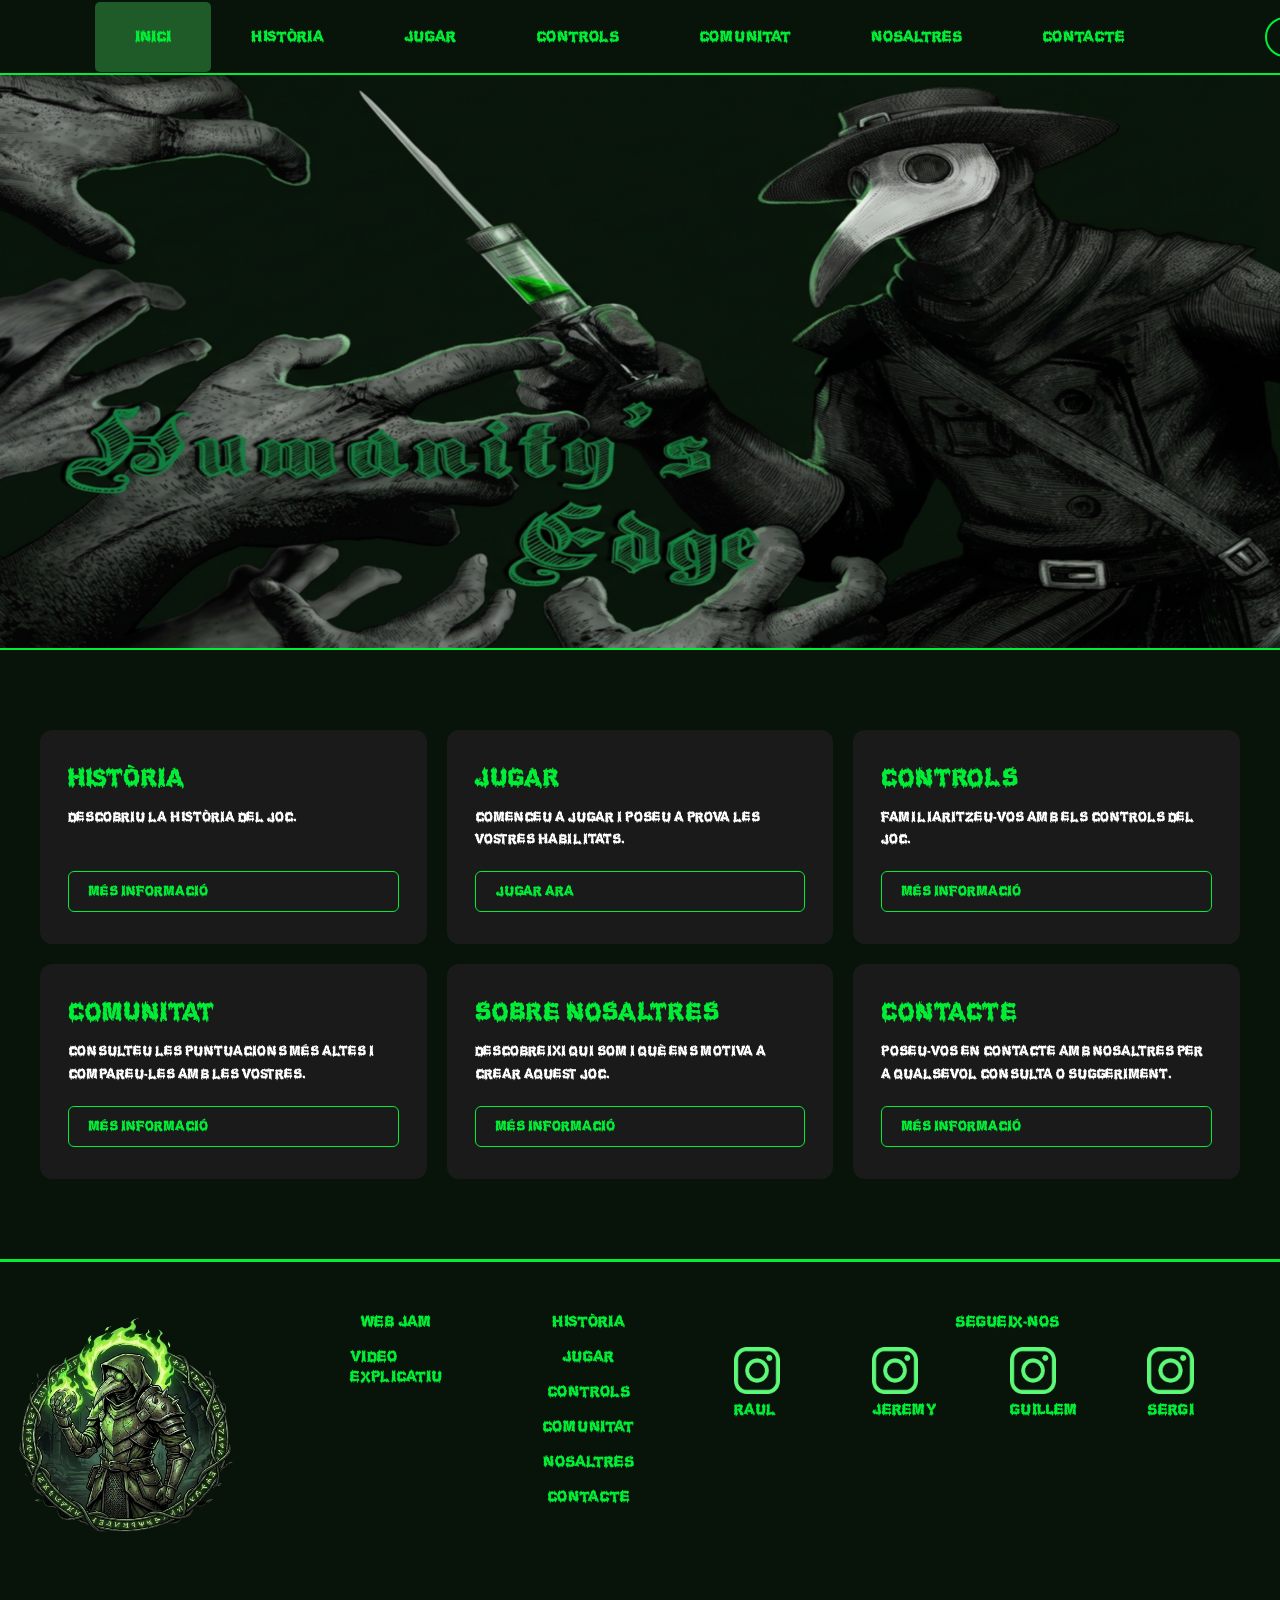
<file: index.html>
<!DOCTYPE html>
<html lang="ca">
    <head>
        <meta charset="UTF-8">
        <link rel="shortcut icon" href="IMG/logo.png" type="image/png" >
        <meta name="viewport" content="width=device-width, initial-scale=1.0">
        <link rel="stylesheet" href="GuiaEstilosCSS/style.css">
        <link rel="stylesheet" href="css/inici.css">
        <title>Inici | Humanity's Edge</title>
    </head>
    <body>
        <header>
            <a href="index.html">
                <section class="logoHeader">
                    <img src="IMG/logo.png" alt="Logo" class="tamañologoHeader" data-src-dark="IMG/logo.png" data-src-light="IMG/logo_blanco.png">
                </section>
            </a>
            <section class="barraNavegacio">
                <a href="index.html" class="active">Inici</a>
                <a href="Historia/index.html">Història</a>
                <a href="Jugar/index.html">Jugar</a>
                <a href="Controls/index.html">Controls</a>
                <a href="Puntuacio/index.html">Comunitat</a>
                <a href="Nosaltres/index.html">Nosaltres</a>
                <a href="Contacte/index.html">Contacte</a>
            </section>
            <section class="botonsHeader"> 
                <button class="botonCambiarModoClaro"></button>
                <button class="botonMenu" onclick="mostrarBarraNavegacio()">☰</button>
            </section>
        </header>
        
        <main>
        <section class="imatgePortada">
            <img src="IMG/Portada.png" alt="Imatge Portada" class="img-mode" data-src-dark="IMG/Portada.png" data-src-light="IMG/Portada_clar.jpeg">
        </section>

            <section class="infoPagines">
                <article>
                    <h2>Història</h2>
                    <p>Descobriu la història del joc.</p>
                    <button onclick='navPagina("Historia")'>Més informació</button>
                </article>
                <article>
                    <h2>Jugar</h2>
                    <p>Comenceu a jugar i poseu a prova les vostres habilitats.</p>
                    <button onclick='navPagina("Jugar")'>Jugar ara</button>
                </article>
                <article>
                    <h2>Controls</h2>
                    <p>Familiaritzeu-vos amb els controls del joc.</p>
                    <button onclick='navPagina("Controls")'>Més informació</button>
                </article>
                <article>
                    <h2>Comunitat</h2>
                    <p>Consulteu les puntuacions més altes i compareu-les amb les vostres.</p>
                    <button onclick='navPagina("Puntuacio")'>Més informació</button>
                </article>
                <article>
                    <h2>Sobre Nosaltres</h2>
                    <p>Descobreixi qui som i què ens motiva a crear aquest joc.</p>
                    <button onclick='navPagina("Nosaltres")'>Més informació</button>
                </article>
                <article>
                    <h2>Contacte</h2>
                    <p>Poseu-vos en contacte amb nosaltres per a qualsevol consulta o suggeriment.</p>
                    <button onclick='navPagina("Contacte")'>Més informació</button>
                </article>

            </section>
            
        </main>

        <hr> 
        <footer>
            <section class="logoFooter">
                <img src="IMG/logo.png" alt="Imatge Logo" class="tamañologoFooter" data-src-dark="IMG/logo.png" data-src-light="IMG/logo_blanco.png">
            </section>
            <section class="enllaçInteres">
                <a href="https://jaumepericasoliver.github.io/paujam_25_26/">Web Jam</a>
                <a href="https://www.youtube.com/watch?v=zkrtHN3bXEA">Video Explicatiu</a>
            </section>
            <section class="navegacioFooter">
                <nav class="orndenacioNavFooter">
                    <a href="Historia/index.html">Història</a>
                    <a href="Jugar/index.html">Jugar</a>
                    <a href="Controls/index.html">Controls</a>
                    <a href="Puntuacio/index.html">Comunitat</a>
                    <a href="Nosaltres/index.html">Nosaltres</a>
                    <a href="Contacte/index.html">Contacte</a>
                    
                </nav>
            </section>
            <section class="instagramLinks">
                <p>Segueix-nos</p>
                <div class="instagramIcones">
                    <a href="https://www.instagram.com/rauulromeroo.7/" target="_blank">
                        <div class="insta"> 
                        <img src="IMG/imagen_insta_verde.png" alt="instagram" class="logoInsta" data-src-dark="IMG/imagen_insta_verde.png" data-src-light="IMG/imagen_insta_amarillo.png">
                        <p>Raul</p>
                        </div>
                    </a>
                    <a href="https://www.instagram.com/_jjjeremyy_/" target="_blank">
                        <div class="insta"> 
                        <img src="IMG/imagen_insta_verde.png" alt="instagram" class="logoInsta" data-src-dark="IMG/imagen_insta_verde.png" data-src-light="IMG/imagen_insta_amarillo.png">
                        <p>Jeremy</p>
                        </div>
                    </a>
                   <a href="https://www.instagram.com/guilleegual/" target="_blank">
                        <div class="insta"> 
                        <img src="IMG/imagen_insta_verde.png" alt="instagram" class="logoInsta" data-src-dark="IMG/imagen_insta_verde.png" data-src-light="IMG/imagen_insta_amarillo.png">
                            <p>Guillem</p>
                        </div>
                   </a>
                   <a href="https://www.instagram.com/xenolancerhd/" target="_blank">
                        <div class="insta"> 
                        <img src="IMG/imagen_insta_verde.png" alt="instagram" class="logoInsta" data-src-dark="IMG/imagen_insta_verde.png" data-src-light="IMG/imagen_insta_amarillo.png">
                            <p>Sergi</p>
                        </div>
                   </a>
                </div>
        </section>
        </footer>
        <script src="js/scripts.js "></script>
    </body>
</html>
</file>
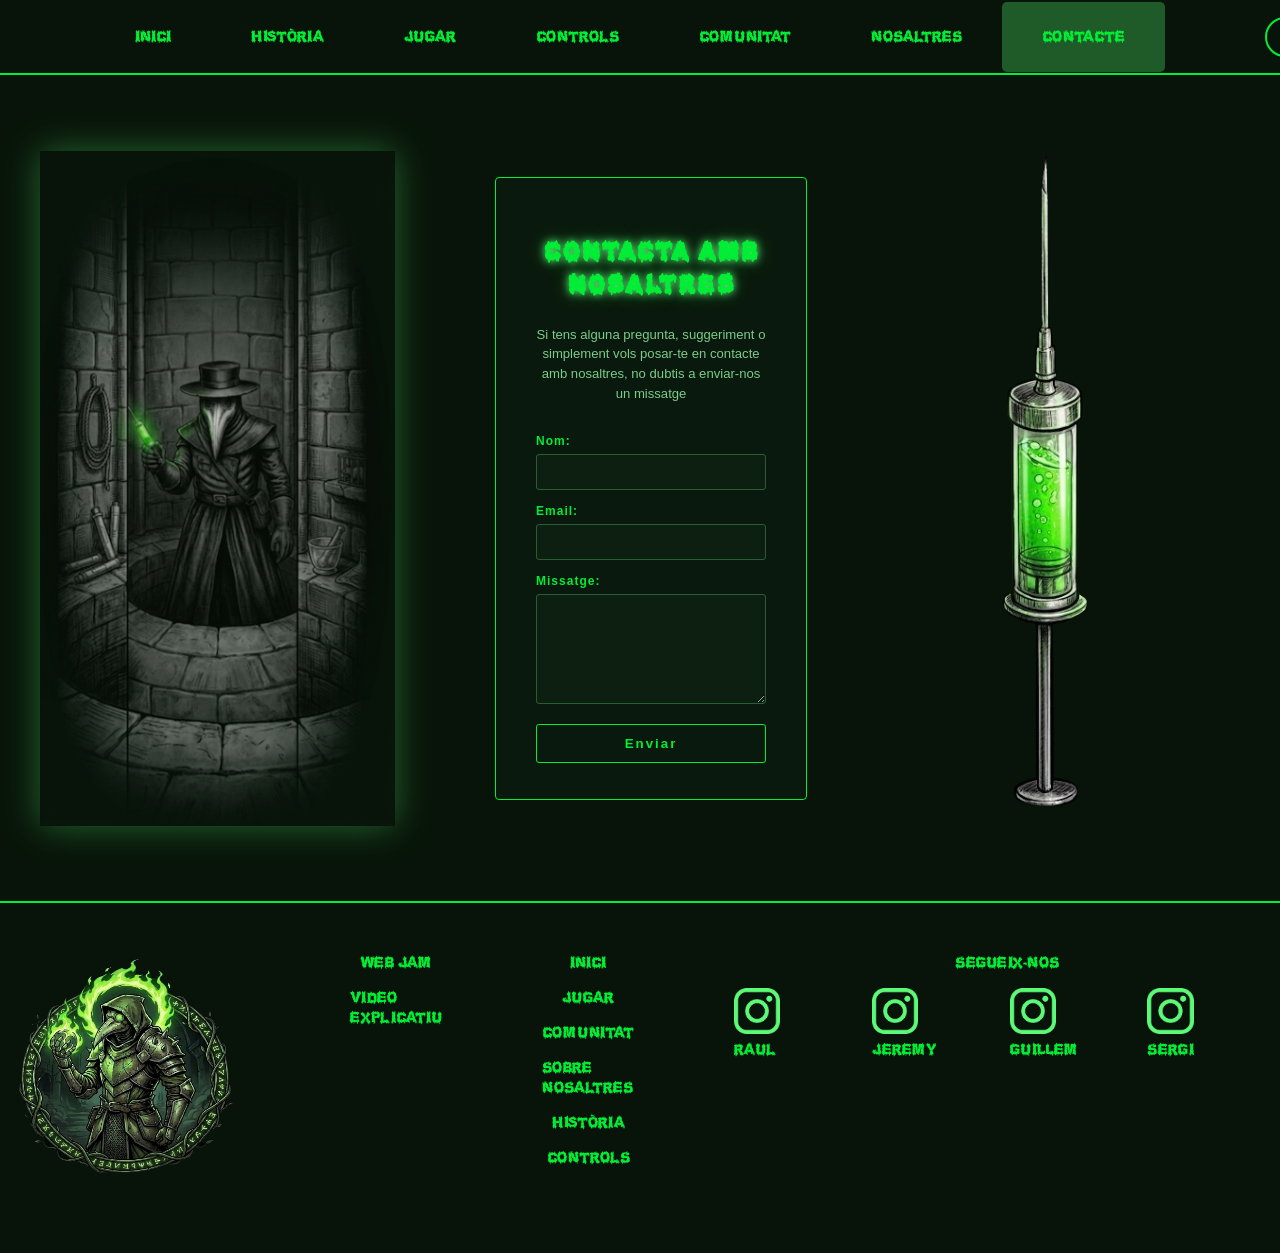
<file: Contacte/index.html>
<!DOCTYPE html>
<html lang="ca">
<head>
    <meta charset="UTF-8">
    <meta name="viewport" content="width=device-width, initial-scale=1.0">
    <link rel="shortcut icon" href="../IMG/logo.png" type="image/png" >
    <link rel="stylesheet" href="../GuiaEstilosCSS/style.css">
    <link rel="stylesheet" href="../css/contacte.css">
    <title>Contacte | Humanity's Edge</title>
</head>
<body>
    
</body>
    <header>
        <a href="../index.html">
            <section class="logoHeader">
                <img src="../IMG/logo.png" alt="Logo" class="tamañologoHeader" data-src-dark="../IMG/logo.png" data-src-light="../IMG/logo_blanco.png">
            </section>
        </a>
        <section class="barraNavegacio">
            <a href="../index.html">Inici</a>
            <a href="../Historia/index.html">Història</a>
            <a href="../Jugar/index.html">Jugar</a>
            <a href="../Controls/index.html">Controls</a>
            <a href="../Puntuacio/index.html">Comunitat
            <a href="../Nosaltres/index.html">Nosaltres</a>
            <a href="../Contacte/index.html" class="active">Contacte</a>
        </section>
        <section class="botonsHeader"> 
            <button class="botonCambiarModoClaro"></button>
            <button class="botonMenu" onclick="mostrarBarraNavegacio()">☰</button>
            </section>
    </header>
    <hr> 
    <main>
        <div class="contenidorContacte">
            <aside>
                <img src="../IMG/Personatge.png" alt="Imatge Personatge" class="imgPersonatge" data-src-dark="../IMG/Personatge.png" data-src-light="../IMG/Personaje_blanco.png">
            </aside>
            <section class="contenidorContacte">
                <div class="contacte">
                    <h1>Contacta amb nosaltres</h1>
                    <p>Si tens alguna pregunta, suggeriment o simplement vols posar-te en contacte amb nosaltres, no dubtis a enviar-nos un missatge</p>
                    <form class="formulariContacte">
                        <label for="nom">Nom:</label>
                        <input type="text" id="nom" name="nom" required>
                        <label for="email">Email:</label>
                        <input type="email" id="email" name="email" required>
                        <label for="missatge">Missatge:</label>
                        <textarea id="missatge" name="missatge" required></textarea>
                        <button type="submit" class="botoEnviar" onclick="afegirMissatge(event)"><b>Enviar</b></button>
                    </form>
                </div>
            </section>
            <aside>
                <img src="../IMG/Jeringuilla.png" alt="Imatge Jeringuilla" class="imgJeringuilla">
            </aside>
            <hr>
        </div>
    </main> 
    <footer>
        <section class="logoFooter">
            <img src="../IMG/logo.png" alt="Imatge Logo" class="tamañologoFooter" data-src-dark="../IMG/logo.png" data-src-light="../IMG/logo_blanco.png">
        </section>
        <section class="enllaçInteres">
            <a href="https://jaumepericasoliver.github.io/paujam_25_26/">Web Jam</a>
            <a href="https://www.youtube.com/watch?v=zkrtHN3bXEA">Video Explicatiu</a>
        </section>
        <section class="navegacioFooter">
            <nav class="orndenacioNavFooter">
                <a href="../index.html">Inici</a>
                <a href="../Jugar/index.html">Jugar</a>
                <a href="../Puntuacio/index.html">Comunitat</a>
                <a href="../Nosaltres/index.html">Sobre Nosaltres</a>
                <a href="../Historia/index.html">Història</a>
                <a href="../Controls/index.html">Controls</a>
            </nav>
        </section>
                    <section class="instagramLinks">
                <p>Segueix-nos</p>
                <div class="instagramIcones">
                    <a href="https://www.instagram.com/rauulromeroo.7/" target="_blank">
                        <div class="insta"> 
                        <img src="../IMG/imagen_insta_verde.png" alt="instagram" class="logoInsta" data-src-dark="../IMG/imagen_insta_verde.png" data-src-light="../IMG/imagen_insta_amarillo.png">
                        <p>Raul</p>
                        </div>
                    </a>
                    <a href="https://www.instagram.com/_jjjeremyy_/" target="_blank">
                        <div class="insta"> 
                        <img src="../IMG/imagen_insta_verde.png" alt="instagram" class="logoInsta" data-src-dark="../IMG/imagen_insta_verde.png" data-src-light="../IMG/imagen_insta_amarillo.png">
                        <p>Jeremy</p>
                        </div>
                    </a>
                   <a href="https://www.instagram.com/guilleegual/" target="_blank">
                        <div class="insta"> 
                        <img src="../IMG/imagen_insta_verde.png" alt="instagram" class="logoInsta" data-src-dark="../IMG/imagen_insta_verde.png" data-src-light="../IMG/imagen_insta_amarillo.png">
                            <p>Guillem</p>
                        </div>
                   </a>
                   <a href="https://www.instagram.com/xenolancerhd/" target="_blank">
                        <div class="insta"> 
                        <img src="../IMG/imagen_insta_verde.png" alt="instagram" class="logoInsta" data-src-dark="../IMG/imagen_insta_verde.png" data-src-light="../IMG/imagen_insta_amarillo.png">
                            <p>Sergi</p>
                        </div>
                   </a>
                </div>
        </section>
    </footer>
    <script src="../js/scripts.js"></script>
</body>
</html>
</file>
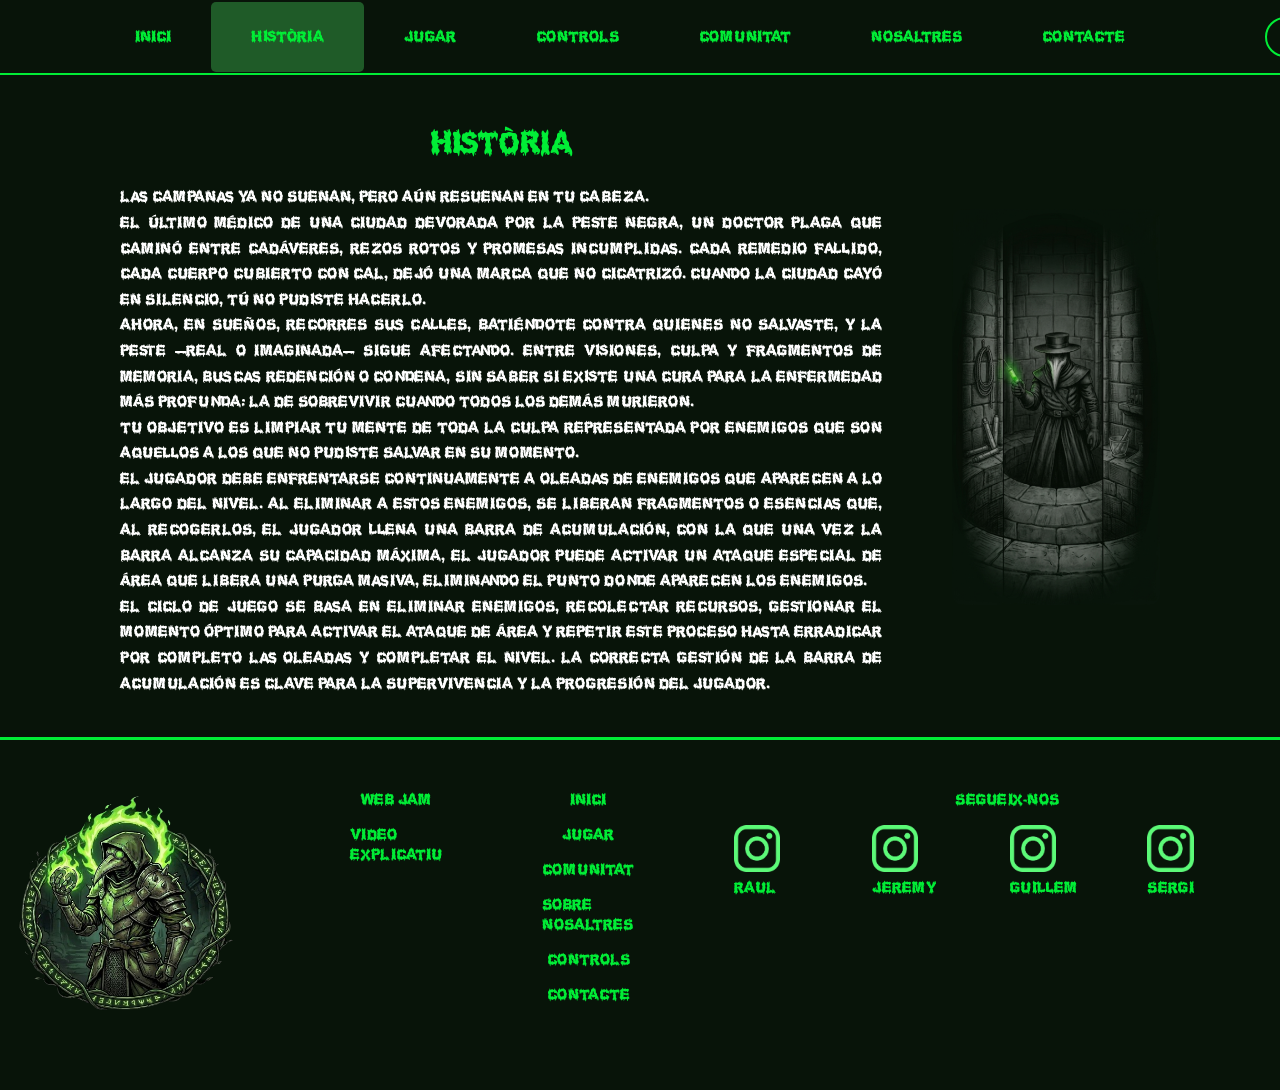
<file: Historia/index.html>
<!DOCTYPE html>
<html lang="ca">
<head>
    <meta charset="UTF-8">
    <meta name="viewport" content="width=device-width, initial-scale=1.0">
    <link rel="shortcut icon" href="../IMG/logo.png" type="image/png" >
    <link rel="stylesheet" href="../GuiaEstilosCSS/style.css">
    <link rel="stylesheet" href="../css/historia.css">
    <title>Història | Humanity's Edge</title>
</head>
<body>
    
</body>
    <header>
        <a href="../index.html">
            <section class="logoHeader">
                <img src="../IMG/logo.png" alt="Logo" class="tamañologoHeader" data-src-dark="../IMG/logo.png" data-src-light="../IMG/logo_blanco.png">
            </section>
        </a>
        <section class="barraNavegacio">
            <a href="../index.html">Inici</a>
            <a href="../Historia/index.html" class="active">Història</a>
            <a href="../Jugar/index.html">Jugar</a>
            <a href="../Controls/index.html">Controls</a>
            <a href="../Puntuacio/index.html">Comunitat</a>
            <a href="../Nosaltres/index.html">Nosaltres</a>
            <a href="../Contacte/index.html">Contacte</a>
        </section>
        <section class="botonsHeader"> 
            <button class="botonCambiarModoClaro"></button>
            <button class="botonMenu" onclick="mostrarBarraNavegacio()">☰</button>
        </section>
    </header>
    <main>
        <section class="historia">
            <div class="historiaText">
                <h1>Història</h1>
                <p>Las campanas ya no suenan, pero aún resuenan en tu cabeza.
                <br>el último médico de una ciudad devorada por la Peste Negra, un doctor plaga que caminó entre cadáveres, rezos rotos y promesas incumplidas. Cada remedio fallido, cada cuerpo cubierto con cal, dejó una marca que no cicatrizó. Cuando la ciudad cayó en silencio, tú no pudiste hacerlo.
                <br>Ahora, en sueños, recorres sus calles, batiéndote contra quienes no salvaste, y la peste —real o imaginada— sigue afectando. Entre visiones, culpa y fragmentos de memoria, buscas redención o condena, sin saber si existe una cura para la enfermedad más profunda: la de sobrevivir cuando todos los demás murieron.
                <br>Tu objetivo es limpiar tu mente de toda la culpa representada por enemigos que son aquellos a los que no pudiste salvar en su momento. 
                <br>El jugador debe enfrentarse continuamente a oleadas de enemigos que aparecen a lo largo del nivel. Al eliminar a estos enemigos, se liberan fragmentos o esencias que, al recogerlos, el jugador llena una barra de acumulación, con la que una vez la barra alcanza su capacidad máxima, el jugador puede activar un ataque especial de área que libera una purga masiva, eliminando el punto donde aparecen los enemigos. 
                <br>El ciclo de juego se basa en eliminar enemigos, recolectar recursos, gestionar el momento óptimo para activar el ataque de área y repetir este proceso hasta erradicar por completo las oleadas y completar el nivel. La correcta gestión de la barra de acumulación es clave para la supervivencia y la progresión del jugador.</p>
            </div>
            <img src="../IMG/Personatge.png" alt="Imatge Personatge 2" data-src-dark="../IMG/Personatge.png" data-src-light="../IMG/Personaje_blanco.png">

        </section>
    </main>
    <hr> 
        <footer>
            <section class="logoFooter">
                <img src="../IMG/logo.png" alt="Imatge Logo" class="tamañologoFooter" data-src-dark="../IMG/logo.png" data-src-light="../IMG/logo_blanco.png">
            </section>
            <section class="enllaçInteres">
                <a href="https://jaumepericasoliver.github.io/paujam_25_26/">Web Jam</a>
                <a href="https://www.youtube.com/watch?v=zkrtHN3bXEA">Video Explicatiu</a>
            </section>
            <section class="navegacioFooter">
                <nav class="orndenacioNavFooter">
                    <a href="../index.html">Inici</a>
                    <a href="../Jugar/index.html">Jugar</a>
                    <a href="../Puntuacio/index.html">Comunitat</a>
                    <a href="../Nosaltres/index.html">Sobre Nosaltres</a>
                    <a href="../Controls/index.html">Controls</a>
                    <a href="../Contacte/index.html">Contacte</a>
                </nav>
            </section>
                        <section class="instagramLinks">
                <p>Segueix-nos</p>
                <div class="instagramIcones">
                    <a href="https://www.instagram.com/rauulromeroo.7/" target="_blank">
                        <div class="insta"> 
                        <img src="../IMG/imagen_insta_verde.png" alt="instagram" class="logoInsta" data-src-dark="../IMG/imagen_insta_verde.png" data-src-light="../IMG/imagen_insta_amarillo.png">
                        <p>Raul</p>
                        </div>
                    </a>
                    <a href="https://www.instagram.com/_jjjeremyy_/" target="_blank">
                        <div class="insta"> 
                        <img src="../IMG/imagen_insta_verde.png" alt="instagram" class="logoInsta" data-src-dark="../IMG/imagen_insta_verde.png" data-src-light="../IMG/imagen_insta_amarillo.png">
                        <p>Jeremy</p>
                        </div>
                    </a>
                   <a href="https://www.instagram.com/guilleegual/" target="_blank">
                        <div class="insta"> 
                        <img src="../IMG/imagen_insta_verde.png" alt="instagram" class="logoInsta" data-src-dark="../IMG/imagen_insta_verde.png" data-src-light="../IMG/imagen_insta_amarillo.png">
                            <p>Guillem</p>
                        </div>
                   </a>
                   <a href="https://www.instagram.com/xenolancerhd/" target="_blank">
                        <div class="insta"> 
                        <img src="../IMG/imagen_insta_verde.png" alt="instagram" class="logoInsta" data-src-dark="../IMG/imagen_insta_verde.png" data-src-light="../IMG/imagen_insta_amarillo.png">
                            <p>Sergi</p>
                        </div>
                   </a>
                </div>
        </section>
        </footer>
        <script src="../js/scripts.js"></script>
    </body>
</html>
</file>
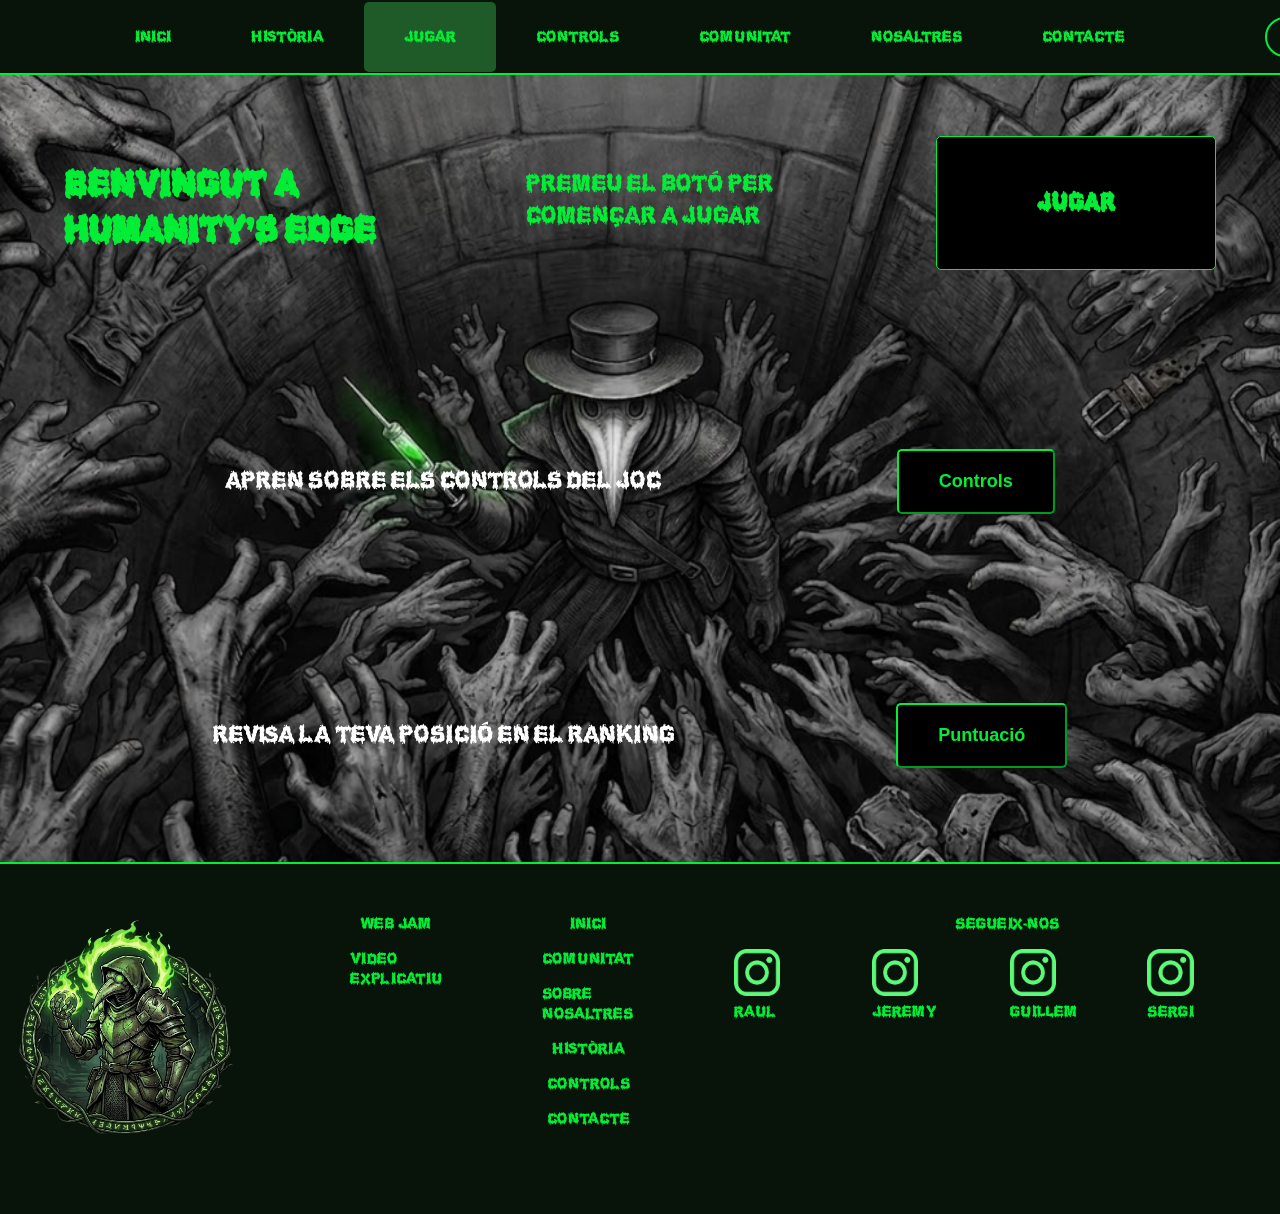
<file: Jugar/index.html>
<!DOCTYPE html>
<html lang="ca">
<head>
    <meta charset="UTF-8">
    <meta name="viewport" content="width=device-width, initial-scale=1.0">
    <link rel="shortcut icon" href="../IMG/logo.png" type="image/png" >
    <link rel="stylesheet" href="../GuiaEstilosCSS/style.css">
    <link rel="stylesheet" href="../css/jugar.css">
    <title>Jugar | Humanity's Edge</title>
</head>
<body>
    
</body>
    <header>
        <a href="../index.html">
            <section class="logoHeader">
                <img src="../IMG/logo.png" alt="Logo" class="tamañologoHeader" data-src-dark="../IMG/logo.png" data-src-light="../IMG/logo_blanco.png">
            </section>
        </a>
        <section class="barraNavegacio">
            <a href="../index.html">Inici</a>
            <a href="../Historia/index.html">Història</a>
            <a href="../Jugar/index.html" class="active">Jugar</a>
            <a href="../Controls/index.html">Controls</a>
            <a href="../Puntuacio/index.html">Comunitat</a>
            <a href="../Nosaltres/index.html">Nosaltres</a>
            <a href="../Contacte/index.html">Contacte</a>
        </section>
        <section class="botonsHeader"> 
            <button class="botonCambiarModoClaro"></button>
            <button class="botonMenu" onclick="mostrarBarraNavegacio()">☰</button>
        </section>
    </header>
    <hr>

    <main>
        <section class="mainJugar">
            <h1>Benvingut a Humanity's Edge</h1>
            <p>Premeu el botó per començar a jugar</p>
            <a href="../manteniment.html"><button onclick="redireccioPagina('jugar')">JUGAR</button></a>
        </section>

        <section class="zonaInfo">
            <p>Apren sobre els controls del joc</p>
            <button onclick="redireccioPagina('controls')">Controls</button>
        </section>

        <section class="zonaInfo">
            <p>Revisa la teva posició en el ranking</p>
            <button onclick="redireccioPagina('puntuacio')">Puntuació</button>
        </section>

    </main>

        <footer>
            <section class="logoFooter">
                <img src="../IMG/logo.png" alt="Imatge Logo" class="tamañologoFooter" data-src-dark="../IMG/logo.png" data-src-light="../IMG/logo_blanco.png">
            </section>
            <section class="enllaçInteres">
                <a href="https://jaumepericasoliver.github.io/paujam_25_26/">Web Jam</a>
                <a href="https://www.youtube.com/watch?v=zkrtHN3bXEA">Video Explicatiu</a>
            </section>
            <section class="navegacioFooter">
                <nav class="orndenacioNavFooter">
                    <a href="../index.html">Inici</a>
                    <a href="../Puntuacio/index.html">Comunitat</a>
                    <a href="../Nosaltres/index.html">Sobre Nosaltres</a>
                    <a href="../Historia/index.html">Història</a>
                    <a href="../Controls/index.html">Controls</a>
                    <a href="../Contacte/index.html">Contacte</a>
                </nav>
            </section>
                        <section class="instagramLinks">
                <p>Segueix-nos</p>
                <div class="instagramIcones">
                    <a href="https://www.instagram.com/rauulromeroo.7/" target="_blank">
                        <div class="insta"> 
                        <img src="../IMG/imagen_insta_verde.png" alt="instagram" class="logoInsta" data-src-dark="../IMG/imagen_insta_verde.png" data-src-light="../IMG/imagen_insta_amarillo.png">
                        <p>Raul</p>
                        </div>
                    </a>
                    <a href="https://www.instagram.com/_jjjeremyy_/" target="_blank">
                        <div class="insta"> 
                        <img src="../IMG/imagen_insta_verde.png" alt="instagram" class="logoInsta" data-src-dark="../IMG/imagen_insta_verde.png" data-src-light="../IMG/imagen_insta_amarillo.png">
                        <p>Jeremy</p>
                        </div>
                    </a>
                   <a href="https://www.instagram.com/guilleegual/" target="_blank">
                        <div class="insta"> 
                        <img src="../IMG/imagen_insta_verde.png" alt="instagram" class="logoInsta" data-src-dark="../IMG/imagen_insta_verde.png" data-src-light="../IMG/imagen_insta_amarillo.png">
                            <p>Guillem</p>
                        </div>
                   </a>
                   <a href="https://www.instagram.com/xenolancerhd/" target="_blank">
                        <div class="insta"> 
                        <img src="../IMG/imagen_insta_verde.png" alt="instagram" class="logoInsta" data-src-dark="../IMG/imagen_insta_verde.png" data-src-light="../IMG/imagen_insta_amarillo.png">
                            <p>Sergi</p>
                        </div>
                   </a>
                </div>
        </section>
        </footer>

        <script src="../js/scripts.js"></script>
    </body>
</html>
</file>
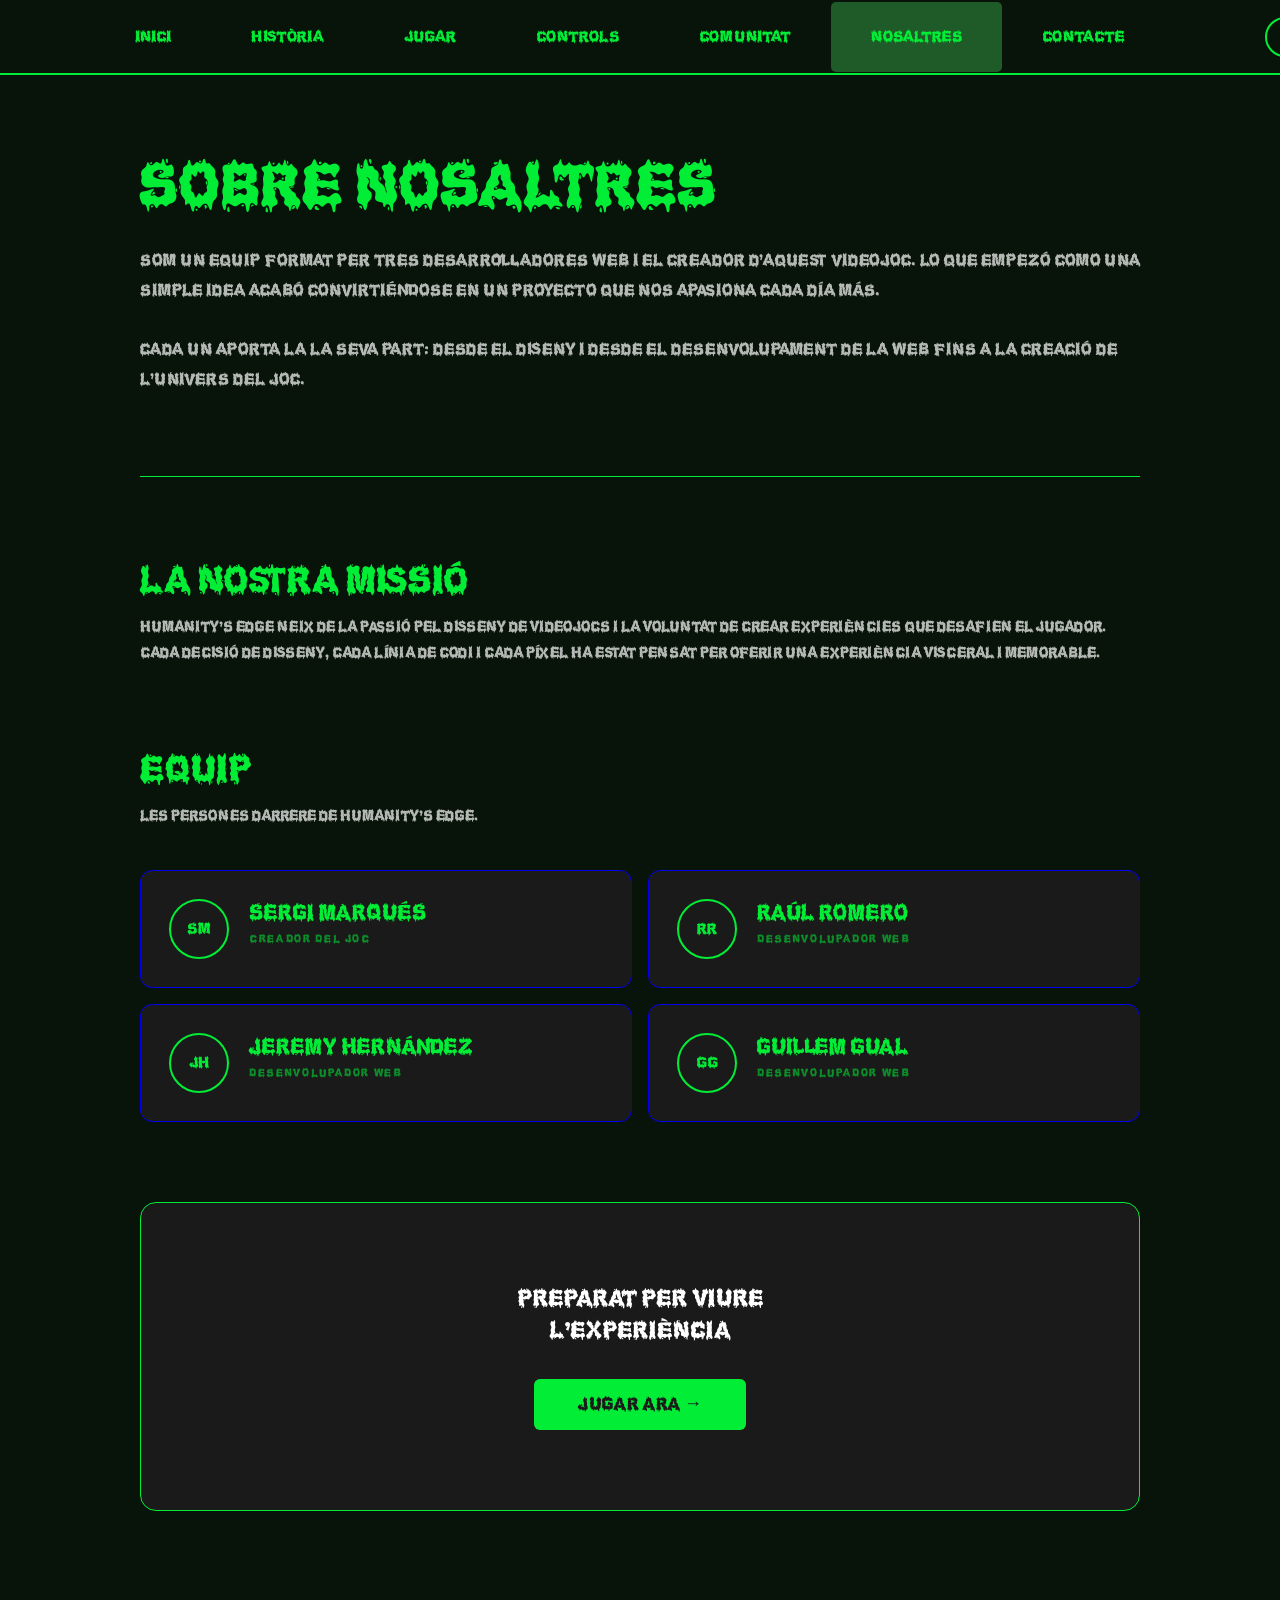
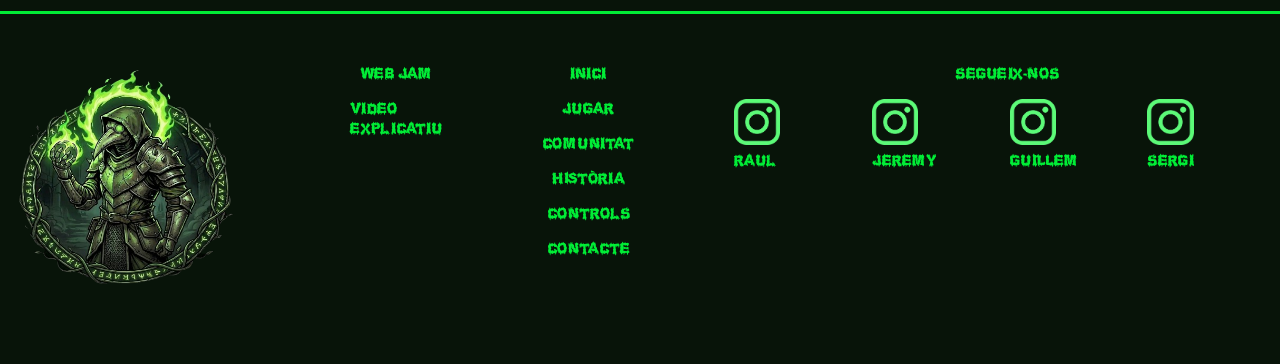
<file: Nosaltres/index.html>
<!DOCTYPE html>
<html lang="ca">
<head>
    <meta charset="UTF-8">
    <meta name="viewport" content="width=device-width, initial-scale=1.0">
    <link rel="shortcut icon" href="../IMG/logo.png" type="image/png" >
    <link rel="stylesheet" href="../GuiaEstilosCSS/style.css">
    <link rel="stylesheet" href="../css/sobre_nosaltres.css">
    <title>Nosaltres | Humanity's Edge</title>
</head>
<body>

    <header>
        <a href="../index.html">
            <section class="logoHeader">
                <img src="../IMG/logo.png" alt="Logo" class="tamañologoHeader" data-src-dark="../IMG/logo.png" data-src-light="../IMG/logo_blanco.png">
            </section>
        </a>
        <section class="barraNavegacio">
            <a href="../index.html">Inici</a>
            <a href="../Historia/index.html">Història</a>
            <a href="../Jugar/index.html">Jugar</a>
            <a href="../Controls/index.html">Controls</a>
            <a href="../Puntuacio/index.html">Comunitat</a>
            <a href="../Nosaltres/index.html" class="active">Nosaltres</a>
            <a href="../Contacte/index.html">Contacte</a>
        </section>
            <section class="botonsHeader"> 
                <button class="botonCambiarModoClaro"></button>
                <button class="botonMenu" onclick="mostrarBarraNavegacio()">☰</button>
            </section>
    </header>

    
    <main>
        <section class="titol">
            <h1>Sobre Nosaltres</h1>
            <p>Som un equip format per tres desarrolladores web i el creador d'aquest videojoc. Lo que empezó como una simple idea acabó convirtiéndose en un proyecto que nos apasiona cada día más.
                <br><br>
            Cada un aporta la la seva part: desde el diseny i desde el desenvolupament de la web fins a la creació de l'univers del joc.
        </section>
 
        <section class="seccio">
            <h2>La nostra missió</h2>
            <p class="descripcio">Humanity's Edge neix de la passió pel disseny de videojocs i la voluntat de crear experiències que desafien el jugador. Cada decisió de disseny, cada línia de codi i cada píxel ha estat pensat per oferir una experiència visceral i memorable.</p>
        </section>
 
        <section class="seccio">
            <h2>Equip</h2>
            <p class="descripcio">Les persones darrere de Humanity's Edge.</p>
            <div class="equip-grid">
                <a href="https://www.instagram.com/xenolancerhd/" target="_blank" class="enllaçInstagram">
                    <article class="membre">
                        <div class="avatar">sm</div>
                        <div class="membre-info">
                            <h3>Sergi Marqués</h3>
                            <span class="membre-rol">Creador del Joc</span>
                        </div>
                    </article>
                </a>
                <a href="https://www.instagram.com/rauulromeroo.7/" target="_blank" class="enllaçInstagram">
                    <article class="membre">
                        <div class="avatar">rr</div>
                        <div class="membre-info">
                            <h3>Raúl Romero</h3>
                            <span class="membre-rol">Desenvolupador Web</span>
                        </div>
                    </article>
                </a>
                <a href="https://www.instagram.com/_jjjeremyy_/" target="_blank" class="enllaçInstagram">
                    <article class="membre">
                        <div class="avatar">jh</div>
                        <div class="membre-info">
                            <h3>Jeremy Hernández</h3>
                            <span class="membre-rol">Desenvolupador Web</span>
                        </div>
                    </article>
                </a>
                <a href="https://www.instagram.com/guilleegual/" target="_blank" class="enllaçInstagram">
                    <article class="membre">
                        <div class="avatar">GG</div>
                        <div class="membre-info">
                            <h3>Guillem Gual</h3>
                            <span class="membre-rol">Desenvolupador Web</span>
                        </div>
                    </article>
                </a>
            </div>
        </section>
 

        <div class="jugar">
            <h2>Preparat per viure<br>l'experiència</h2>
            <a href="../Jugar/index.html">Jugar ara →</a>
        </div>

       

    </main>

    <hr>
    <footer>
        <section class="logoFooter">
            <img src="../IMG/logo.png" alt="Imatge Logo" class="tamañologoFooter" data-src-dark="../IMG/logo.png" data-src-light="../IMG/logo_blanco.png">
        </section>
        <section class="enllaçInteres">
            <a href="https://jaumepericasoliver.github.io/paujam_25_26/">Web Jam</a>
            <a href="https://www.youtube.com/watch?v=zkrtHN3bXEA">Video Explicatiu</a>
        </section>
        <section class="navegacioFooter">
            <nav class="orndenacioNavFooter">
                <a href="../index.html">Inici</a>
                <a href="../Jugar/index.html">Jugar</a>
                <a href="../Puntuacio/index.html">Comunitat</a>
                <a href="../Historia/index.html">Història</a>
                <a href="../Controls/index.html">Controls</a>
                <a href="../Contacte/index.html">Contacte</a>
            </nav>
        </section>
                    <section class="instagramLinks">
                <p>Segueix-nos</p>
                <div class="instagramIcones">
                    <a href="https://www.instagram.com/rauulromeroo.7/" target="_blank">
                        <div class="insta"> 
                        <img src="../IMG/imagen_insta_verde.png" alt="instagram" class="logoInsta" data-src-dark="../IMG/imagen_insta_verde.png" data-src-light="../IMG/imagen_insta_amarillo.png">
                        <p>Raul</p>
                        </div>
                    </a>
                    <a href="https://www.instagram.com/_jjjeremyy_/" target="_blank">
                        <div class="insta"> 
                        <img src="../IMG/imagen_insta_verde.png" alt="instagram" class="logoInsta" data-src-dark="../IMG/imagen_insta_verde.png" data-src-light="../IMG/imagen_insta_amarillo.png">
                        <p>Jeremy</p>
                        </div>
                    </a>
                   <a href="https://www.instagram.com/guilleegual/" target="_blank">
                        <div class="insta"> 
                        <img src="../IMG/imagen_insta_verde.png" alt="instagram" class="logoInsta" data-src-dark="../IMG/imagen_insta_verde.png" data-src-light="../IMG/imagen_insta_amarillo.png">
                            <p>Guillem</p>
                        </div>
                   </a>
                   <a href="https://www.instagram.com/xenolancerhd/" target="_blank">
                        <div class="insta"> 
                        <img src="../IMG/imagen_insta_verde.png" alt="instagram" class="logoInsta" data-src-dark="../IMG/imagen_insta_verde.png" data-src-light="../IMG/imagen_insta_amarillo.png">
                            <p>Sergi</p>
                        </div>
                   </a>
                </div>
        </section>
    </footer>

    <script src="../js/scripts.js"></script>
</body>
</html>
</file>
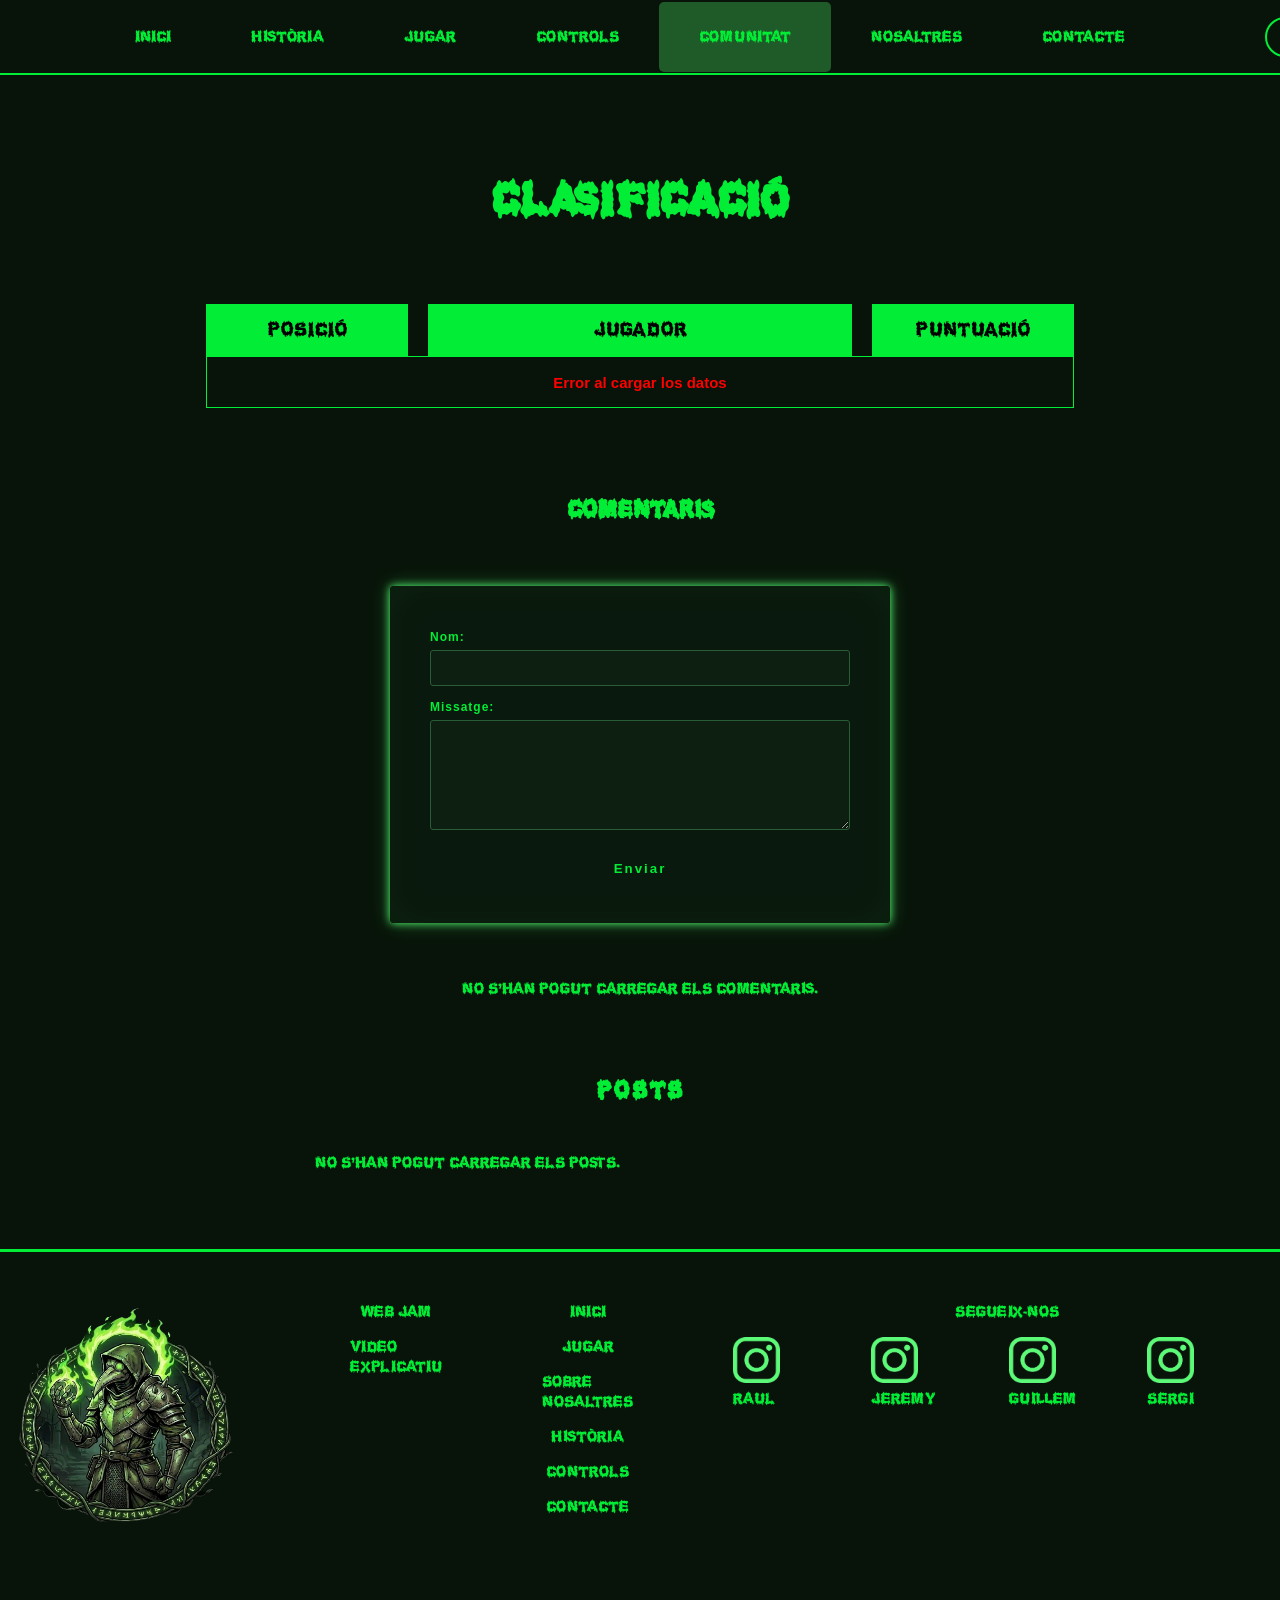
<file: Puntuacio/index.html>
<!DOCTYPE html>
<html lang="ca">
<head>
    <meta charset="UTF-8">
    <meta name="viewport" content="width=device-width, initial-scale=1.0">
    <link rel="shortcut icon" href="../IMG/logo.png" type="image/png" >
    <link rel="stylesheet" href="../GuiaEstilosCSS/style.css">
    <link rel="stylesheet" href="../css/puntuacio.css">
    <title>Puntuació | Humanity's Edge</title>
</head>
<body>
    
</body>
    <header>
        <a href="../index.html">
            <section class="logoHeader">
                <img src="../IMG/logo.png" alt="Logo" class="tamañologoHeader" data-src-dark="../IMG/logo.png" data-src-light="../IMG/logo_blanco.png">
            </section>
        </a>
        <section class="barraNavegacio">
            <a href="../index.html">Inici</a>
            <a href="../Historia/index.html">Història</a>
            <a href="../Jugar/index.html">Jugar</a>
            <a href="../Controls/index.html">Controls</a>
            <a href="../Puntuacio/index.html" class="active">Comunitat</a>
            <a href="../Nosaltres/index.html">Nosaltres</a>
            <a href="../Contacte/index.html">Contacte</a>
        </section>
            <section class="botonsHeader"> 
                <button class="botonCambiarModoClaro"></button>
                <button class="botonMenu" onclick="mostrarBarraNavegacio()">☰</button>
            </section>
    </header>
    <hr> 
    <main>
    <section class="contenidorTaula">
        <section class="fondoTaula">
            <div class="nomTaula">
                <h2>Clasificació</h2>
            </div>
            <ul class="taula">
                <li class="contingut">
                    <p class="elementContingut">Posició</p> 
                    <p class="elementDobleContingut">Jugador</p>
                    <p class="elementContingut">Puntuació</p>
                </li>
                <li class="usuaris">
                    
                </li>
            </ul>
        </section>    
    </section>
    <section class="contenidorComentaris">
        <h1>Comentaris</h1>
        <div class="comentari">
            <form class="formulariComentari">
                <label for="nom">Nom:</label>
                <input type="text" id="nom" name="nom" required>
                <label for="missatge">Missatge:</label>
                <textarea id="missatge" name="missatge" required></textarea>
                <button type="submit" class="botoEnviar" onclick="afegirComentari(event)"><b>Enviar</b></button>
            </form>
        </div>
        <div class="comentarisPublicats">
            
        </div>
    </section>
    <section class="contenidorPosts">
        <h1>Posts</h1>
        <div class="postsPublicats">
            
        </div>
    </section>
    </main>
    <hr>
    <footer>
        <section class="logoFooter">
            <img src="../IMG/logo.png" alt="Imatge Logo" class="tamañologoFooter" data-src-dark="../IMG/logo.png" data-src-light="../IMG/logo_blanco.png">
        </section>
        <section class="enllaçInteres">
            <a href="https://jaumepericasoliver.github.io/paujam_25_26/">Web Jam</a>
            <a href="https://www.youtube.com/watch?v=zkrtHN3bXEA">Video Explicatiu</a>
        </section>
        <section class="navegacioFooter">
            <nav class="orndenacioNavFooter">
                <a href="../index.html">Inici</a>
                <a href="../Jugar/index.html">Jugar</a>
                <a href="../Nosaltres/index.html">Sobre Nosaltres</a>
                <a href="../Historia/index.html">Història</a>
                <a href="../Controls/index.html">Controls</a>
                <a href="../Contacte/index.html">Contacte</a>
            </nav>
        </section>
                    <section class="instagramLinks">
                <p>Segueix-nos</p>
                <div class="instagramIcones">
                    <a href="https://www.instagram.com/rauulromeroo.7/" target="_blank">
                        <div class="insta"> 
                        <img src="../IMG/imagen_insta_verde.png" alt="instagram" class="logoInsta" data-src-dark="../IMG/imagen_insta_verde.png" data-src-light="../IMG/imagen_insta_amarillo.png">
                        <p>Raul</p>
                        </div>
                    </a>
                    <a href="https://www.instagram.com/_jjjeremyy_/" target="_blank">
                        <div class="insta"> 
                        <img src="../IMG/imagen_insta_verde.png" alt="instagram" class="logoInsta" data-src-dark="../IMG/imagen_insta_verde.png" data-src-light="../IMG/imagen_insta_amarillo.png">
                        <p>Jeremy</p>
                        </div>
                    </a>
                   <a href="https://www.instagram.com/guilleegual/" target="_blank">
                        <div class="insta"> 
                        <img src="../IMG/imagen_insta_verde.png" alt="instagram" class="logoInsta" data-src-dark="../IMG/imagen_insta_verde.png" data-src-light="../IMG/imagen_insta_amarillo.png">
                            <p>Guillem</p>
                        </div>
                   </a>
                   <a href="https://www.instagram.com/xenolancerhd/" target="_blank">
                        <div class="insta"> 
                        <img src="../IMG/imagen_insta_verde.png" alt="instagram" class="logoInsta" data-src-dark="../IMG/imagen_insta_verde.png" data-src-light="../IMG/imagen_insta_amarillo.png">
                            <p>Sergi</p>
                        </div>
                   </a>
                </div>
        </section>
    </footer>
    <script src="../js/scripts.js"></script>
    </body>
</html>
</file>
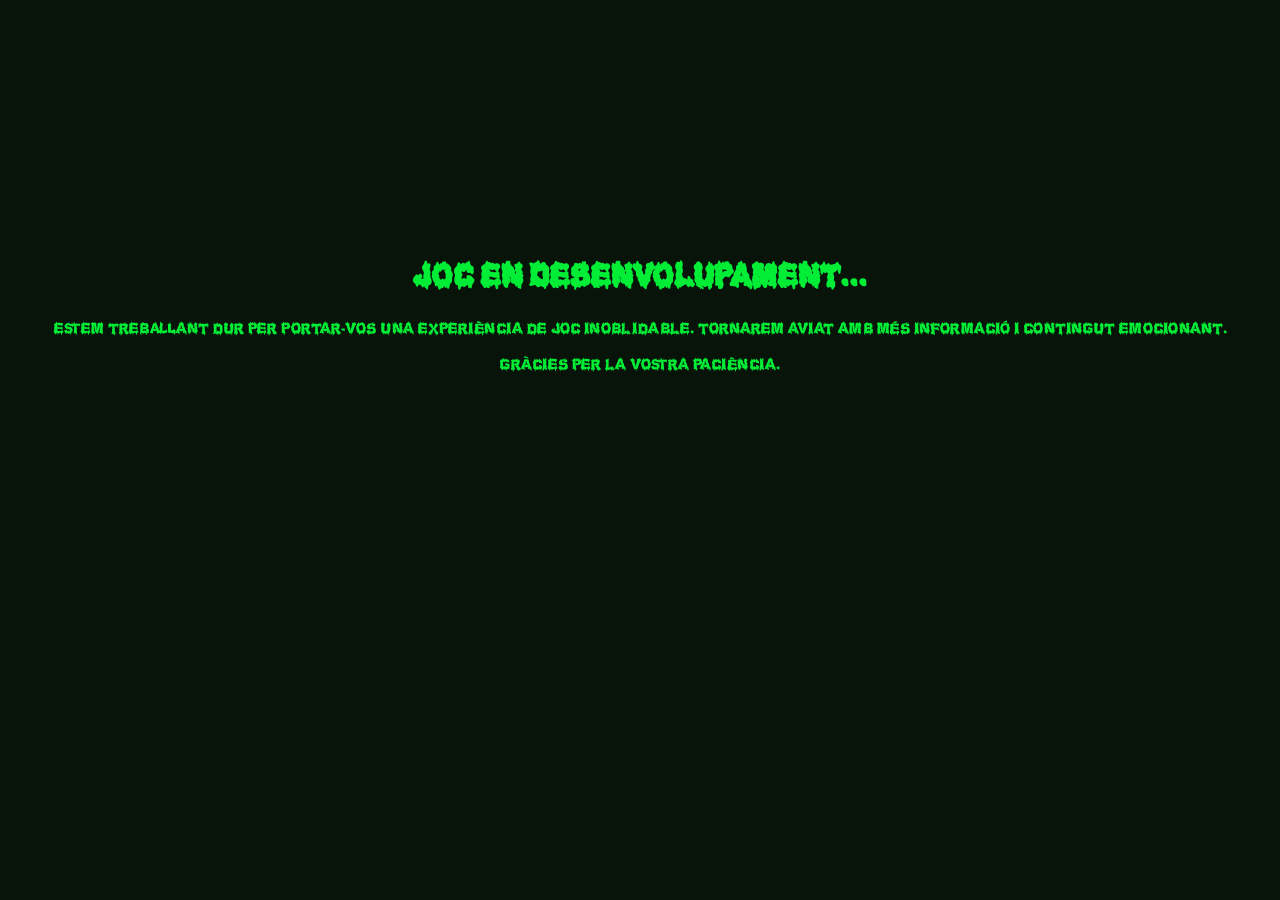
<file: manteniment.html>
<!DOCTYPE html>
<html lang="ca">
<head>
    <meta charset="UTF-8">
    <meta name="viewport" content="width=device-width, initial-scale=1.0">
    <link rel="stylesheet" href="GuiaEstilosCSS/style.css">
    <link rel="stylesheet" href="css/manteniment.css">
    <title>Manteniment | Humanity's Edge</title>
</head>
<body>
    <h1>Joc en desenvolupament...</h1>
    <p>Estem treballant dur per portar-vos una experiència de joc inoblidable. Tornarem aviat amb més informació i contingut emocionant.</p>
    <p>Gràcies per la vostra paciència.</p>
</body>
</html>
</file>
<file: GuiaEstilosCSS/style.css>
:root{
    --header-height: 75px;
    --color-fondo-oscuro: #081409;
    --color-letras-radiactivo: #55FF72;
    --color-radiactivo-oscuro: #077d43;
    --color-letras-radiactivo: #01ed36;
    --color-texto: white;
    --color-fondo-tabla: #548644;
    --color-gris-fuerte: #1A1A1A;
    --color-primera-posicio: linear-gradient(145deg, #ffd700, #ffcc00, #b8860b);
    --color-segona-posicio: linear-gradient(145deg, #e0e0e0, #c0c0c0, #a9a9a9);
    --color-tercera-posicio: linear-gradient(145deg, #d2691e, #cd7f32, #8b4513);
    --color-fondo-claro: #F2F2F2;
    --color-texto-oscuro: #081409;
    --color-amarillo:gold;
    --color-amarillo-hover: #fae73d;
    --color-azul-claro: #F1ECE1;
    --color-gris-claro: #f0f0f0;
    --color-formulario-fondo:  rgba(85,255,114,0.3);
    --color-fondo-claro-formulario: #e8ffe8;
    --color-texto-formulario: #7acc8a;
    --glow: 0 0 8px #55FF72, 0 0 20px rgba(85,255,114,0.3);
    --color-textarea-formulario: #2a5c35;
    --box-shadow-formulario: rgba(85,255,114,0.4);
    --color-placeholder-formulario: #3a6b44;
    --color-img-personatge: rgba(85,255,114,0.35);
    --color-img-personatge-claro: rgba(85,255,114,0.35);
    --color-azul2: #b4ecffec;
    --color-gris2:  #504a46d2;

    /* modo claro formulario */ 
    --color-claro-glow: rgba(255, 200, 0, 0.4);
    --color-claro-glow-focus: rgba(255, 200, 0, 0.5);
    --color-claro-fondo-formulario: #fffdf0;
    --color-claro-texto-formulario: #3a2e00;
    --color-claro-borde-formulario: #c8a200;
    --color-claro-placeholder-formulario: #b8960a;
    --color-claro-texto-descripcion: #7a6000;
    --color-claro-drop-shadow: rgba(255, 200, 0, 0.4);
}

@font-face {
    font-family: 'WaterSplash';
    src: url(../water_splash/Water_Splash/WaterSplash.ttf) format('truetype');
    font-weight: normal;
    font-style: normal;
}

html{
    scrollbar-color: var(--color-letras-radiactivo) black;
}
.active {
    background-color: var(--color-formulario-fondo);
    border-radius: 6px;
}

body{
    font-family: 'WaterSplash', cursive;
    background-color: var(--color-fondo-oscuro);
    margin: 0;
}

header{
    display: flex;  
    align-items: center;
    margin: 0;
    justify-content: center;
    position: fixed;
    top: 0;
    width: 100%;
    height: var(--header-height);
    gap: 100px;
    border-bottom: #01ed36 2px solid;
    background-color: var(--color-fondo-oscuro);
    z-index: 1000;
    box-sizing: border-box;
}

main {
    padding-top: var(--header-height);
}

.tamañologoHeader{
    width: 50px;
}


.barraNavegacio{
    display: flex;
}

.barraNavegacio a{
    color: var(--color-letras-radiactivo);
    text-decoration: none;
    border-radius: 5px;
    padding: 25px 40px;
    transition: background-color 0.3s ease, color 0.3s ease, font-weight 0.3s ease;
}

.barraNavegacio a:hover{
    background-color: var(--color-letras-radiactivo);
    color: black;
}

.botonCambiarModoClaro{
    border-radius: 40px;
    width: 70px;
    height: 40px;
    background-color: transparent;
    border: 2px solid var(--color-letras-radiactivo);
    color: var(--color-letras-radiactivo);
    font-weight: bold;
}

.botonCambiarModoClaro button:hover{
    border-radius: 40px;
    width: 70px;
    height: 40px;
    background-color: var(--color-letras-radiactivo);
    border: 2px solid var(--color-letras-radiactivo);
    color: var(--color-fondo-oscuro);
    font-weight: bold;
}

.botonMenu{
    display: none;
    background-color: transparent;
    border: none;
    border-radius: 25px;
    color: var(--color-letras-radiactivo);
    font-size: 24px;
    cursor: pointer;
}

hr{
    border: none;
    border-top: 1px solid var(--color-letras-radiactivo);
    margin: 0px;
    padding: 0px;
}

footer{
    display: flex;
    gap: 100px;
    justify-content: center;
    background-color: var(--color-fondo);
    padding-top: 50px;
    padding-bottom: 50px;
    border-top: var(--color-letras-radiactivo) 2px solid;
}

.enllaçInteres{
    display: flex;
    flex-direction: column;
    align-items: center;
    gap: 15px;
}

.orndenacioNavFooter{
    display: flex;
    flex-direction: column;
    align-items: center;
    gap: 15px;
}

footer a {
    color: var(--color-letras-radiactivo);
    text-decoration: none;
}

footer a:hover {
    text-decoration: none;
    color: var(--color-radiactivo-oscuro);
}

.logoFooter {
    display: flex;
    align-items: center;
    gap: 10px;
}

.tamañologoFooter{
    width: 250px;
    height: 250px;
}
.boton{
    background-color: var(--color-boton);
    
}


.instagramLinks{
    width: 100%;
    color: var(--color-letras-radiactivo);
    display: flex;
    flex-direction: column;
    align-items: center;
}
.instagramLinks p{
    text-align: center;
    margin: 0 auto;
    height: 35px;
}
.instagramIcones{
    display: flex;
    gap: 5px;
    justify-content: center;
}
.instagramIcones p{
    width: 0px;
    margin: 0px;
    
}
.logoInsta{
    width: 35%;
}


/* Modo claro */

body.light html{
    scrollbar-color: var(--color-amarillo) black;
}
body.light {
    background-color: var(--color-texto);
}
body.light .active {
    background-color: var(--color-azul2);
    border-radius: 6px;
}
body.light header {
    background-color: var(--color-fondo-claro);
    border-bottom-color: 2px solid var(--color-amarillo);
    border-bottom:  2px solid var(--color-amarillo);


}

body.light .botonCambiarModoClaro{
    border: 2px solid var(--color-amarillo);
}

body.light footer {
    border-top: var(--color-amarillo) 2px solid;
    background-color: var(--color-fondo-claro);
}

body.light .barraNavegacio a {
    color: var(--color-amarillo);
}
body.light .barraNavegacio a:hover {
    color: var(--color-fondo-claro);
}

body.light .barraNavegacio a:hover{
    background-color: var(--color-amarillo);
    color: var(--color-texto);
}

body.light hr{
    border-top: 1px solid var(--color-amarillo);
}   

body.light a {
    color: var(--color-amarillo);
    text-decoration: none;
}

body.light footer a:hover {
    text-decoration: none;
    color: var(--color-amarillo-hover);
}

body.light .botonCambiarModoClaro {
    border: 2px solid var(--color-amarillo);
    color: var(--color-amarillo);
}

body.light .botonMenu {
    color: var(--color-amarillo);
}

body.light main {
    background-color: var(--color-fondo-claro);
    color: var(--color-texto-oscuro);
}

body.light footer a {
    color: var(--color-amarillo);
}

body.light .instagramLinks{
    width: 400px;
    color: var(--color-amarillo);
}

body.light .logoInsta{
    width: 45%;
}



@media (max-width: 900px) {
    footer{
        flex-direction: column;
        gap: 50px;
    }

    footer .logoFooter {
        flex-direction: column;
        gap: 10px;
    }

    .barraNavegacio {
        display: none;
        transition: max-height 0.4s ease, opacity 0.3s ease;  
    }

    .botonMenu {
        display: block;
    }

    header{
        justify-content: space-between;
        padding: 0 16px;
    }  

    .instagramIcones {
        padding-left: 30px;
        padding-right: 20px;
    }

    .botonsHeader{
        display: flex;
        gap: 10px;
    }

    .instagramLinks{
        margin: 0 auto;
        align-items: center;
        justify-content: center;
    }
}
</file>
<file: css/inici.css>
main{
    margin-top: 0%;
}

.imatgePortada img {
    width: 100%;
    height: auto;
    display: block;
    margin: 0 auto;
    border-bottom: 2px solid var(--color-letras-radiactivo);
}

.infoPagines {
    padding: 80px 40px;
    margin: 0 auto;
    display: grid;
    grid-template-columns: repeat(3, 1fr);
    gap: 20px;
    align-items: stretch;
    text-align: left;
}
 
.infoPagines article {
    background-color: var(--color-gris-fuerte);
    border-radius: 12px;
    padding: 32px 28px;
    display: flex;
    flex-direction: column;
    gap: 12px;
    position: relative;
    transition: transform 0.25s ease, box-shadow 0.25s ease;
}
 
.infoPagines article:hover {
    transform: translateY(-4px);
    box-shadow: 0 0 28px var(--color-letras-radiactivo);
}

.infoPagines article h2 {
    color: var(--color-letras-radiactivo);
    font-size: 26px;
    font-weight: normal;
    font-family: 'WaterSplash', cursive;
    margin: 0;
}

.infoPagines article p {
    color: var(--color-texto);
    font-size: 14px;
    line-height: 1.6;
    margin: 0;
    flex-grow: 1;
}
 
.infoPagines article button {
    display: inline-flex;
    align-items: center;
    gap: 8px;
    background: transparent;
    border: 1px solid var(--color-letras-radiactivo);
    color: var(--color-letras-radiactivo);
    padding: 10px 20px;
    border-radius: 6px;
    font-family: 'WaterSplash', cursive;
    font-size: 14px;
    cursor: pointer;
    transition: background 0.2s ease, color 0.2s ease, box-shadow 0.2s ease;
    margin-top: 8px;
}

 
.infoPagines article button:hover {
    background: var(--color-letras-radiactivo);
    color: var(--color-gris-fuerte);
    box-shadow: 0 0 10px var(--color-letras-radiactivo);
}

/* MODO CLARO*/ 
body.light main{
    margin-top: 0%;
}

body.light .imatgePortada img {
    display: block;
    margin: 0 auto;
    border-bottom: 2px solid var(--color-amarillo);
    max-height: 700px;

}

 
body.light .infoPagines article {
    background-color: var(--color-azul-claro);
}
 
body.light .infoPagines article:hover {
    transform: translateY(-4px);
    box-shadow: 0 0 28px var(--color-amarillo);
}

body.light .infoPagines article h2 {
    color: var(--color-amarillo);
    font-size: 26px;
    font-weight: normal;
    font-family: 'WaterSplash', cursive;
    margin: 0;
}

body.light .infoPagines article p {
    color: var(--color-texto);
    font-size: 14px;
    line-height: 1.6;
    margin: 0;
    flex-grow: 1;
    text-shadow: 1px 1px 2px rgba(0, 0, 0, 0.5);
}
 
body.light .infoPagines article button {
    display: inline-flex;
    align-items: center;
    gap: 8px;
    background: transparent;
    border: 1px solid var(--color-amarillo);
    color: var(--color-amarillo);
    padding: 10px 20px;
    border-radius: 6px;
    font-family: 'WaterSplash', cursive;
    font-size: 14px;
    cursor: pointer;
    transition: background 0.2s ease, color 0.2s ease, box-shadow 0.2s ease;
    margin-top: 8px;
    text-shadow: 1px 1px 2px rgba(0, 0, 0, 0.5);
}

 
body.light .infoPagines article button:hover {
    background: var(--color-amarillo-hover);
    color: var(--color-gris-claro);
    box-shadow: 0 0 10px var(--color-amarillo);
}


@media (max-width: 900px) {
    .infoPagines {
        grid-template-columns: 1fr;
        padding: 40px 20px;
    }
    main {
        margin-top: 0%;
    }
    .imatgePortada img,
    body.light .imatgePortada img {
        width: 100%;
        min-height: 275px;
        height: auto;
        object-fit: cover;

    }
}
</file>
<file: css/contacte.css>
.contenidorContacte {
    display: flex;
    flex-direction: row;
    align-items: center;
    justify-content: center;
    gap: 60px;
    height: calc(100vh - var(--header-height, 75px));
    padding: 30px 40px;
    box-sizing: border-box;
    overflow: hidden;
}
.imgPersonatge {
    max-height: 75vh;
    width: auto;
    display: block;
    filter: drop-shadow(0 0 18px var(--color-img-personatge));
}
.contacte {
    display: flex;
    flex-direction: column;
    align-items: stretch;
    text-align: center;
    background-color: rgba(10, 26, 14, 0.92);
    border: 1px solid var(--color-letras-radiactivo);
    border-radius: 4px;
    padding: 36px 40px;
    width: 100%;
    max-width: 420px;
    margin: 0;
    position: relative;
}

.contacte h1 {
    font-size: 1.6rem;
    font-weight: bold;
    color: var(--color-letras-radiactivo);
    text-shadow: var(--glow);
    letter-spacing: 2px;
    text-transform: uppercase;
    margin-bottom: 10px;
}
.contacte p {
    font-family: Arial, sans-serif;
    font-size: 0.82rem;
    color: var(--color-texto-formulario);
    line-height: 1.5;
    margin-bottom: 22px;
}
.formulariContacte {
    display: flex;
    flex-direction: column;
    align-items: stretch;
    gap: 6px;
    font-family: Arial, sans-serif;
    text-align: left;
}
.formulariContacte label {
    font-size: 0.75rem;
    font-weight: bold;
    color: var(--color-letras-radiactivo);
    letter-spacing: 1px;
    margin-top: 8px;
}
input, textarea {
    background-color: #0d1f10;
    color: var(--color-fondo-claro-formulario);
    border: 1px solid var(--color-textarea-formulario);
    border-radius: 3px;
    padding: 9px 12px;
    width: 100%;
    box-sizing: border-box;
    font-family: Arial, sans-serif;
    font-size: 0.9rem;
    transition: border-color 0.2s ease, box-shadow 0.2s ease;
}
input:focus, textarea:focus {
    outline: none;
    border-color: var(--color-letras-radiactivo);
    box-shadow: 0 0 6px var(--box-shadow-formulario);
}
textarea {
    height: 110px;
}
input::placeholder, textarea::placeholder {
    color: var(--color-placeholder-formulario);
}
.botoEnviar {
    background-color: transparent;
    color: var(--color-letras-radiactivo);
    border: 1px solid var(--color-letras-radiactivo);
    padding: 11px 20px;
    border-radius: 3px;
    cursor: pointer;
    font-weight: bold;
    font-family: Arial, sans-serif;
    letter-spacing: 2px;
    width: 100%;
    margin-top: 14px;
    transition: background-color 0.25s ease, box-shadow 0.25s ease, color 0.25s ease;
}
.botoEnviar:hover {
    background-color: var(--color-letras-radiactivo);
    color: var(--color-texto-oscuro);
    box-shadow: var(--glow);
}


/* MODO CLARO*/

body.light .imgPersonatge {
    filter: drop-shadow(0 0 18px var(--color-claro-drop-shadow));
}
 
body.light .contacte {
    background-color: var(--color-fondo-claro);
    border: 1px solid var(--color-amarillo);
}
 
body.light .contacte h1 {
    color: var(--color-amarillo);
    text-shadow: 0 0 8px var(--color-claro-glow-focus);
}
 
body.light .contacte p {
    color: var(--color-claro-texto-descripcion);
}
 
body.light .formulariContacte label {
    color: var(--color-amarillo);
}
 
body.light input,
body.light textarea {
    background-color: var(--color-claro-fondo-formulario);
    color: var(--color-claro-texto-formulario);
    border: 1px solid var(--color-claro-borde-formulario);
}
 
body.light input:focus,
body.light textarea:focus {
    border-color: var(--color-amarillo);
    box-shadow: 0 0 6px var(--color-claro-glow-focus);
}
 
body.light input::placeholder,
body.light textarea::placeholder {
    color: var(--color-claro-placeholder-formulario);
}
 
body.light .botoEnviar {
    color: var(--color-amarillo);
    border: 1px solid var(--color-amarillo);
}
 
body.light .botoEnviar:hover {
    background-color: var(--color-amarillo);
    color: var(--color-fondo-claro);
    box-shadow: 0 0 8px var(--color-claro-glow-focus);
}


@media (max-width: 900px) {
    .contenidorContacte {
        flex-direction: column;
        gap: 30px;
        padding: 20px;
        min-height: auto;
    }
    .imgJeringuilla {
        display: none;
    }
    .imgPersonatge {
        display: none;
    }
    .contacte {
        padding: 24px 20px;
    }
}
</file>
<file: css/historia.css>
body {
    margin: 0;
    padding: 0;
}

main {
    margin-top: 6%;
    padding: 20px;
}

.historia {
    display: flex;
    align-items: center;
    gap: 70px;
    padding-right: 100px;
    padding-left: 100px;
}

.historia img {
    width: 20%;
    height: 40%;
    border-radius: 10px;
}

.historiaText h1 {
    color: var(--color-letras-radiactivo);
    font-size: 32px;
    font-weight: normal;
    font-family: 'WaterSplash', cursive;
    margin-bottom: 20px;
    text-align: center;
}

.historiaText p {
    color: var(--color-texto);
    font-size: 16px;
    line-height: 1.6;
    margin-bottom: 20px;
    text-align: center;
    text-align: justify;
}

/* MODO CLARO*/

body.light {
    background-color: var(--color-fondo-claro);
}

body.light .historiaText h1 {
    color: var(--color-amarillo);
    font-size: 32px;
    font-weight: normal;
    font-family: 'WaterSplash', cursive;
    margin-bottom: 20px;
}

body.light .historiaText p {
    color: var(--color-gris2);
    font-size: 16px;
    line-height: 1.6;
    margin-bottom: 20px;
}

body.light .historia img {
    border-radius: 10px;
    /* width y height heredados de .historia img para que las media queries funcionen correctamente */
}


@media (max-width: 900px) {
    main {
        margin-top: 10%;
        padding: 15px;
    }

    .historia {
        flex-direction: column;
        align-items: center;
        gap: 30px;
        padding-right: 20px;
        padding-left: 20px;
    }

    .historia img,
    body.light .historia img {
        width: 60%;
        height: auto;
        order: -1; /* la imagen aparece antes del texto */
    }

    .historiaText h1 {
        font-size: 26px;
    }

    .historiaText p {
        font-size: 15px;
    }
}

@media (max-width: 480px) {
    main {
        margin-top: 15%;
        padding: 10px;
    }

    .historia {
        gap: 20px;
        padding-right: 10px;
        padding-left: 10px;
    }

    .historia img,
    body.light .historia img {
        width: 80%;
        height: auto;
    }

    .historiaText h1 {
        font-size: 22px;
        margin-bottom: 14px;
    }

    .historiaText p {
        font-size: 14px;
        line-height: 1.7;
        margin-bottom: 14px;
    }
}
</file>
<file: css/jugar.css>
body {
    margin: 0px;
    padding: 0px;
}
 
main{
    margin-top: 4%;
    background-image: url(../IMG/PersonatgeMans.png);
    background-size: cover;
    background-position: center;
    padding: 0px;
    height: 90vh;
    display: flex;
    flex-direction: column;
    justify-content: space-between;
}
 
.mainJugar{
    display: flex;
    flex-direction: row;
    justify-content: space-between;
    align-items: center;
    padding: 80px 5%;
    gap: 40px;
}
 
.mainJugar-text {
    display: flex;
    flex-direction: column;
}
 
.mainJugar h1{
    color: var(--color-letras-radiactivo);
    font-size: 36px;
    margin-bottom: 20px;
    font-weight: bold;
}
 
.mainJugar p{
    color: var(--color-letras-radiactivo);
    font-size: 24px;
    margin-bottom: 30px;
}
 
.mainJugar button {
    background-color: black;
    font-family: 'WaterSplash', cursive;
    padding: 50px 100px;
    color: var(--color-letras-radiactivo);
    border-radius: 5px;
    transition: transform 0.7s ease, box-shadow 0.3s ease, background-color 0.3s ease;
    font-size: 24px;
    border-color: var(--color-letras-radiactivo);
    font-weight: bold;
    cursor: pointer;
    border: 1px solid var(--color-letras-radiactivo);
}
 
.mainJugar button:hover {
    transform: scale(1.1);
    background-color: black;
    box-shadow: 0 0 50px var(--color-letras-radiactivo);
}

.zonesInfo-container {
    display: flex;
    flex-direction: row;
}
 
.zonaInfo{
    flex: 1;
    display: flex;
    gap: 50px;
    color: white;
    font-size: 24px;
    padding: 30px 40px;
    justify-content: space-evenly;
    align-items: center;
}

 
.zonaInfo button {
    background-color: black;
    padding: 20px 40px;
    color: var(--color-letras-radiactivo);
    border-color: var(--color-letras-radiactivo);
    border-radius: 5px;
    font-size: 18px;
    font-weight: bold;
    cursor: pointer;
    transition: transform 0.7s ease, box-shadow 0.3s ease;
}
 
.zonaInfo button:hover {
    transform: scale(1.1);
    box-shadow: 0 0 30px var(--color-letras-radiactivo);
}


/* MODO CLARO */

body.light main{
    background-image: linear-gradient(rgba(0, 0, 0, 0.3), rgba(0, 0, 0, 0.3)), url(../IMG/PersonajeMans_clar.png);
    background-size: cover;
    background-position: center;
}

body.light .mainJugar h1{
    color: var(--color-amarillo);
}
 
body.light .mainJugar p{
    color: var(--color-amarillo);
}
 
body.light .mainJugar button {
    background-color: var(--color-gris2);
    color: var(--color-amarillo);
    border: 1px solid var(--color-amarillo);
}
 
body.light .mainJugar button:hover {
    transform: scale(1.1);
    background-color: var(--color-amarillo-hover);
    box-shadow: 0 0 50px var(--color-amarillo);
}

body.light .zonaInfo button {
    background-color: var(--color-gris2);
    color: var(--color-amarillo);
    border-color: var(--color-amarillo);
}
 
body.light .zonaInfo button:hover {
    transform: scale(1.1);
    box-shadow: 0 0 30px var(--color-amarillo);
}

 
@media (max-width: 900px) {
    
    .mainJugar {
        flex-direction: column;
        align-items: center;
        padding: 40px 6%;
        gap: 20px;
    }
 
    .mainJugar h1,
    body.light .mainJugar h1 {
        font-size: 28px;
    }
 
    .mainJugar p,
    body.light .mainJugar p {
        font-size: 18px;
    }
 
    .mainJugar button,
    body.light .mainJugar button {
        padding: 30px 60px;
        font-size: 18px;
    }
 
    .zonesInfo-container {
        flex-direction: column;
    }
 
    .zonaInfo,
    body.light .zonaInfo {
        gap: 20px;
        font-size: 18px;
        padding: 20px;
    }
 
    .zonaInfo:first-child {
        border-right: none;
        border-bottom: 1px solid rgba(85, 255, 114, 0.2);
    }
 
    .zonaInfo button,
    body.light .zonaInfo button {
        padding: 15px 30px;
        font-size: 16px;
    }
}
</file>
<file: css/sobre_nosaltres.css>
main {
    margin-top: 3%;
    max-width: 1000px;
    margin-left: auto;
    margin-right: auto;
    padding: 60px 32px 100px;
}

.titol {
    padding: 60px 0 80px;
    border-bottom: 1px solid var(--color-letras-radiactivo);
    margin-bottom: 80px;
}

.enllaçInstagram {
    text-decoration: none;
}

.titol h1 {
    font-family: 'WaterSplash', cursive;
    font-weight: normal;
    font-size: 64px;
    color: var(--color-letras-radiactivo);
    line-height: 0.95;
    margin: 0 0 28px;
}

.titol p {
    font-size: 17px;
    color: var(--color-texto);
    opacity: 0.7;
    line-height: 1.75;
    margin: 0;
}


.seccio {
    margin-bottom: 80px;
}

.seccio h2 {
    font-family: 'WaterSplash', cursive;
    font-size: 38px;
    font-weight: normal;
    color: var(--color-letras-radiactivo);
    margin: 0 0 8px;
}

.seccio .descripcio {
    font-size: 15px;
    color: var(--color-texto);
    opacity: 0.7;
    line-height: 1.75;
    margin: 0 0 40px;
}


.equip-grid {
    display: grid;
    grid-template-columns: repeat(2, 1fr);
    gap: 16px;
}

.membre {
    background: var(--color-gris-fuerte);
    border-radius: 12px;
    padding: 28px;
    display: flex;
    gap: 20px;
    align-items: flex-start;
    border: 1px solid;
    transition: transform 0.25s ease, box-shadow 0.25s ease, border-color 0.25s ease;
}

.membre:hover {
    transform: translateY(-4px);
    box-shadow: 0 0 24px var(--color-letras-radiactivo);
    border-color: var(--color-letras-radiactivo);
}

.avatar {
    width: 56px;
    height: 56px;
    min-width: 56px;
    border-radius: 50%;
    background: var(--color-gris-fuerte);
    border: 2px solid var(--color-letras-radiactivo);
    display: flex;
    align-items: center;
    justify-content: center;
    font-family: 'WaterSplash', cursive;
    font-size: 16px;
    color: var(--color-letras-radiactivo);
}

.membre-info h3 {
    font-family: 'WaterSplash', cursive;
    font-size: 22px;
    font-weight: normal;
    color: var(--color-letras-radiactivo);
    margin: 0 0 4px;
}

.membre-rol {
    font-size: 11px;
    letter-spacing: 0.15em;
    text-transform: uppercase;
    color: var(--color-letras-radiactivo);
    opacity: 0.55;
    display: block;
    margin-bottom: 10px;
}

.membre-info p {
    font-size: 13px;
    color: var(--color-texto);
    opacity: 0.72;
    margin: 0;
}

.jugar {
    text-align: center;
    padding: 80px 40px;
    border-radius: 16px;
    background: var(--color-gris-fuerte);
    border: 1px solid var(--color-letras-radiactivo);
    position: relative;
    margin-top: 80px;
}

.jugar h2 {
    font-family: 'WaterSplash', cursive;
    font-weight: normal;
    color: var(--color-texto);
    margin: 0 0 32px;
    position: relative;
}

.jugar a {
    display: inline-block;
    background: var(--color-letras-radiactivo);
    color: var(--color-gris-fuerte);
    font-family: 'WaterSplash', cursive;
    font-size: 18px;
    padding: 14px 44px;
    border-radius: 6px;
    text-decoration: none;
    position: relative;
    transition: opacity 0.2s ease, transform 0.2s ease, box-shadow 0.2s ease;
}

.jugar a:hover {
    opacity: 0.88;
    transform: translateY(-2px);
    box-shadow: 0 0 24px var(--color-letras-radiactivo);
}


/*  Modo Blanco */

body.light {
background-color: var(--color-fondo-claro);
}

body.light .titol {
    padding: 60px 0 80px;
    border-bottom: 1px solid var(--color-amarillo);
    margin-bottom: 80px;
}

body.light .titol h1 {
    font-family: 'WaterSplash', cursive;
    font-weight: normal;
    font-size: 64px;
    color: var(--color-amarillo);
    line-height: 0.95;
    margin: 0 0 28px;
}

body.light .titol p {
    font-size: 17px;
    color: var(--color-gris-fuerte);
    opacity: 0.7;
    line-height: 1.75;
    margin: 0;
}

body .light .seccio h2 {
    font-family: 'WaterSplash', cursive;
    font-size: 38px;
    font-weight: normal;
    color: var(--color-amarillo);
    margin: 0 0 8px;
}

body.light .seccio .descripcio {
    font-size: 15px;
    color: var(--color-gris-fuerte);
    opacity: 0.7;
    line-height: 1.75;
    margin: 0 0 40px;
}

body.light .membre {
    background: var(--color-azul-claro);
    border-radius: 12px;
    padding: 28px;
    display: flex;
    gap: 20px;
    align-items: flex-start;
    border: 1px solid;
    transition: transform 0.25s ease, box-shadow 0.25s ease, border-color 0.25s ease;
}

body.light .membre:hover {
    transform: translateY(-4px);
    box-shadow: 0 0 24px var(--color-gris-fuerte);
    border-color: var(--color-gris-fuerte);
}

body.light .avatar {
    width: 56px;
    height: 56px;
    min-width: 56px;
    border-radius: 50%;
    background: var(--color-azul-claro);
    border: 2px solid var(--color-gris-fuerte);
    display: flex;
    align-items: center;
    justify-content: center;
    font-family: 'WaterSplash', cursive;
    font-size: 16px;
    color: var(--color-gris-fuerte);
}

body.light .membre-info h3 {
    font-family: 'WaterSplash', cursive;
    font-size: 22px;
    font-weight: normal;
    color: var(--color-gris-fuerte);
    margin: 0 0 4px;
}

body.light .membre-rol {
    font-size: 11px;
    letter-spacing: 0.15em;
    text-transform: uppercase;
    color: var(--color-gris-fuerte);
    opacity: 0.55;
    display: block;
    margin-bottom: 10px;
}

body.light .membre-info p {
    font-size: 13px;
    color: var(--color-gris-fuerte);
    opacity: 0.72;
    margin: 0;
}

body.light .jugar {
    text-align: center;
    padding: 80px 40px;
    border-radius: 16px;
    background: var(--color-azul-claro);
    border: 1px solid var(--color-gris-fuerte);
    position: relative;
    margin-top: 80px;
}

body.light .jugar h2 {
    font-family: 'WaterSplash', cursive;
    font-weight: normal;
    color: var(--color-amarillo);
    margin: 0 0 32px;
    position: relative;
}

body.light .jugar a {
    display: inline-block;
    background: var(--color-gris-fuerte);
    color: var(--color-azul-claro);
    font-family: 'WaterSplash', cursive;
    font-size: 18px;
    padding: 14px 44px;
    border-radius: 6px;
    text-decoration: none;
    position: relative;
    transition: opacity 0.2s ease, transform 0.2s ease, box-shadow 0.2s ease;
}

body.light .jugar a:hover {
    opacity: 0.88;
    transform: translateY(-2px);
    box-shadow: 0 0 24px var(--color-texto);
}

body.light .seccio h2 {
    color: var(--color-amarillo);
}


@media (max-width: 900px) {
    .missio {
        grid-template-columns: 1fr;
    }

    .valors-grid {
        grid-template-columns: 1fr;
    }

    .equip-grid {
        grid-template-columns: 1fr;
    }

    .titol h1 {
        font-size: 48px;
    }
}
</file>
<file: css/puntuacio.css>
.contenidorTaula{
    display: flex;
    justify-content: center;
    align-items: center;
}
.nomTaula{
    font-size: 30px;
    font-weight: bold;
    margin-bottom: 20px;
    color: var(--color-letras-radiactivo);
}

main{
    margin-top: 3%;
}

.fondoTaula{
    display: flex;
    justify-content: center;
    align-items: center;
    flex-direction: column;
    padding: 20px;
}

.taula{
    padding: 0px;
    list-style: none;
}

.contingut{
    display: grid;
    grid-template-columns: repeat(4, 1fr);
    gap: 20px;
}

.usuaris{
    display: grid;
    grid-template-columns: repeat(4, 1fr);
    gap: 20px;

}

.contingut p{
    border: 1px solid var(--color-letras-radiactivo);
    margin: 0px;
    background-color: var(--color-letras-radiactivo);
    font-size: 20px;
}

.elementUsuari{
    display: flex;
    align-items: center;
    justify-content: center;
    border: 1px solid var(--color-letras-radiactivo);
    margin: 0px;
    font-size: 15px;
    color: var(--color-letras-radiactivo);
    font-family: Arial, Helvetica, sans-serif;
    font-weight: bold;


}

.elementDobleUsuari{
    grid-column: span 2 / span 2;
    display: flex;
    align-items: center;
    justify-content: center;
    border: 1px solid var(--color-letras-radiactivo);
    margin: 0px;
    font-size: 15px;
    color: var(--color-letras-radiactivo);
    height: 50px;
    font-family: Arial, Helvetica, sans-serif;
    font-weight: bold;


}

.elementContingut{
    display: flex;
    align-items: center;
    justify-content: center;
    width: 200px;
    height: 50px;
    border: 1px solid var(--color-letras-radiactivo);
    margin: 0px;
    font-size: 15px;
    color: var(--color-letras);
}

.elementDobleContingut{
    grid-column: span 2 / span 2;
    display: flex;
    align-items: center;
    justify-content: center;
    border: 1px solid var(--color-letras-radiactivo);
    margin: 0px;
    font-size: 15px;
    color: var(--color-letras);
}

.posicio-1 p {
    color: var(--color-letras);
    background: var(--color-primera-posicio)
}

.posicio-2 p {
    color: var(--color-letras);
    background: var(--color-segona-posicio)
}

.posicio-3 p {
    color: var(--color-letras);
    background: var(--color-tercera-posicio)
}

.contenidorComentaris {
    color: var(--color-letras-radiactivo);
    display: flex;
    flex-direction: column;
    align-items: center;
    gap: 40px;
    padding: 30px 40px;
    box-sizing: border-box;
}

.contenidorComentaris h1{
    align-items: center;
}

.comentari {
    display: flex;
    flex-direction: column;
    align-items: stretch;
    text-align: center;
    background-color: rgba(10, 26, 14, 0.92);
    border: 1px solid var(--color-radioactivo);
    box-shadow: var(--glow), inset 0 0 40px rgba(85,255,114,0.04);
    border-radius: 4px;
    padding: 36px 40px;
    width: 100%;
    max-width: 420px;
    margin: 0;
    position: relative;
}
.comentari::before,
.comentari::after {
    content: '';
    position: absolute;
    width: 16px;
    height: 16px;
    border-color: var(--color-radioactivo);
    border-style: solid;
}
.comentari::before {
    top: -1px; left: -1px;
    border-width: 0 0 0 0
}
.comentari::after {
    bottom: -1px; right: -1px;
    border-width: 0 0 0 0;
}
.comentari h1 {
    font-size: 1.6rem;
    font-weight: bold;
    color: var(--color-radioactivo);
    text-shadow: var(--glow);
    letter-spacing: 2px;
    text-transform: uppercase;
    margin-bottom: 10px;
}
.comentari p {
    font-family: Arial, sans-serif;
    font-size: 0.82rem;
    color: #7acc8a;
    line-height: 1.5;
    margin-bottom: 22px;
}
.formulariComentari {
    display: flex;
    flex-direction: column;
    align-items: stretch;
    gap: 6px;
    font-family: Arial, sans-serif;
    text-align: left;
}
.formulariComentari label {
    font-size: 0.75rem;
    font-weight: bold;
    color: var(--color-radioactivo);
    letter-spacing: 1px;
    margin-top: 8px;
}
input, textarea {
    background-color: #0d1f10;
    color: var(--color-fondo-claro);
    border: 1px solid #2a5c35;
    border-radius: 3px;
    padding: 9px 12px;
    width: 100%;
    box-sizing: border-box;
    font-family: Arial, sans-serif;
    font-size: 0.9rem;
    transition: border-color 0.2s ease, box-shadow 0.2s ease;
}
input:focus, textarea:focus {
    outline: none;
    border-color: var(--color-radioactivo);
    box-shadow: 0 0 6px rgba(85,255,114,0.4);
}
textarea {
    height: 110px;
}
input::placeholder, textarea::placeholder {
    color: #3a6b44;
}
.botoEnviar {
    background-color: transparent;
    color: var(--color-radioactivo);
    border: 1px solid var(--color-radioactivo);
    padding: 11px 20px;
    border-radius: 3px;
    cursor: pointer;
    font-weight: bold;
    font-family: Arial, sans-serif;
    letter-spacing: 2px;
    width: 100%;
    margin-top: 14px;
    transition: background-color 0.25s ease, box-shadow 0.25s ease, color 0.25s ease;
}
.botoEnviar:hover {
    background-color: var(--color-radioactivo);
    color: var(--color-oscuro);
    box-shadow: var(--glow);
}
.contenidorPosts {
    color: var(--color-letras-radiactivo);
    display: flex;
    flex-direction: column;
    align-items: center;
    gap: 30px;
    padding: 30px 40px 60px 40px;
    box-sizing: border-box;
}
.contenidorPosts h1 {
    margin: 0;
    letter-spacing: 2px;
}
.postsPublicats {
    width: 100%;
    max-width: 650px;
    display: flex;
    flex-direction: column;
    gap: 16px;
}
.postItem {
    background-color: var(--color-oscuro);
    border: 3px solid var(--color-letras-radiactivo);
    border-radius: 4px;
    padding: 20px 24px;
}
.senseDades {
    color: var(--color-letras-radiactivo);
}

/* mode clar*/

body.light .contenidorComentaris {
    color: var(--color-texto-oscuro);
    background-color: var(--color-fondo-claro);
}
 
body.light .contenidorComentaris h1 {
    color: var(--color-amarillo);
}
 
body.light .contenidorComentaris h2 {
    color: var(--color-amarillo);
}
 
body.light .comentari {
    background-color: #ffffff;
    border: 1px solid var(--color-amarillo);
    box-shadow: 0 4px 20px rgba(0, 0, 0, 0.08);
}
 
body.light .comentari h1 {
    color: var(--color-amarillo);
    text-shadow: none;
}
 
body.light .comentari p {
    color: var(--color-texto-oscuro);
}
 
body.light .formulariComentari label {
    color: var(--color-texto-oscuro);
}
 
body.light .botoEnviar {
    background-color: var(--color-amarillo);
    color: var(--color-texto-oscuro);
    border: none;
}
 
body.light .botoEnviar:hover {
    background-color: var(--color-amarillo-hover);
    box-shadow: 0 0 10px rgba(255, 200, 0, 0.4);
    color: var(--color-texto-oscuro);
}
 
body.light .comentarisPublicats {
    color: var(--color-texto-oscuro);
}

body.light .nomTaula {
    color: var(--color-amarillo);
}

body.light .contingut p {
    background-color: var(--color-amarillo);
    border-color: var(--color-amarillo);
    color: var(--color-texto);
}

body.light .elementUsuari {
    border-color: var(--color-amarillo);
    color: var(--color-texto-oscuro);
}

body.light .elementDobleUsuari {
    border-color: var(--color-amarillo);
    color: var(--color-texto-oscuro);
}

body.light .usuaris posicio-3 {
    border-color: var(--color-amarillo);
    color: var(--color-texto-oscuro);
}

body.light .elementContingut {
    border-color: var(--color-amarillo);
    color: var(--color-texto-oscuro);
}

body.light .elementDobleContingut {
    border-color: var(--color-amarillo);
    color: var(--color-texto-oscuro);
}

body.light .fondoTaula {
    background-color: var(--color-fondo-claro);
}

body.light .contenidorTaula {
    background-color: var(--color-fondo-claro);
}

body.light .contenidorComentaris {
    color: var(--color-texto-oscuro);
}

body.light .contenidorComentaris h2 {
    color: var(--color-amarillo);
}

body.light .formulariComentari label {
    color: var(--color-claro-texto-formulario);
}

body.light .formulariComentari input,
body.light .formulariComentari textarea {
    background-color: var(--color-claro-fondo-formulario);
    border: 1px solid var(--color-claro-borde-formulario);
    color: var(--color-claro-texto-formulario);
}

body.light .formulariComentari input::placeholder,
body.light .formulariComentari textarea::placeholder {
    color: var(--color-claro-placeholder-formulario);
}

body.light .formulariComentari input:focus,
body.light .formulariComentari textarea:focus {
    outline: none;
    box-shadow: 0 0 8px var(--color-claro-glow-focus);
    border-color: var(--color-amarillo);
}

body.light .botoEnviar {
    background-color: var(--color-amarillo);
    color: var(--color-texto-oscuro);
    border: none;
}

body.light .comentariInfo {
    color: var(--color-claro-borde-formulario);
}
body.light .comentariText {
    color: var(--color-claro-borde-formulario);
}

body.light .botoEnviar:hover {
    background-color: var(--color-amarillo-hover);
}

body.light .comentarisPublicats {
    color: var(--color-texto-oscuro);
}

body.light .posicio-1 p {
    background: var(--color-primera-posicio);
    border-color: #b8860b;
    color: var(--color-texto-oscuro);
}

body.light .posicio-2 p {
    background: var(--color-segona-posicio);
    border-color: #a9a9a9;
    color: var(--color-texto-oscuro);
}

body.light .posicio-3 p {
    background: var(--color-tercera-posicio);
    border-color: #8b4513;
    color: var(--color-texto-oscuro);
}

body.light .senseDades {
    color: var(--color-amarillo);
}

body.light .contenidorPosts {
    color: var(--color-amarillo);
    display: flex;
    flex-direction: column;
    align-items: center;
    gap: 30px;
    padding: 30px 40px 60px 40px;
    box-sizing: border-box;
}
body.light .postItem {
    background-color: var(--color-texto);
    border: 3px solid var(--color-amarillo);
    border-radius: 4px;
    padding: 20px 24px;
    box-shadow: var(--color-amarillo-hover);
}


@media (max-width: 900px) {
    .contenidorTaula{
    display: flex;
    justify-content: center;
    align-items: center;
    }
    .nomTaula{
        font-size: 30px;
        font-weight: bold;
        margin-bottom: 20px;
        color: var(--color-letras-radiactivo);
    }

    .fondoTaula{
        display: flex;
        justify-content: center;
        align-items: center;
        flex-direction: column;
        background-color: transparent;
        padding: 20px;
    }

    .taula{
        padding: 0px;
        padding-left: 70px;
        padding-right: 70px;
        list-style: none;
    }

    .contingut{
        display: grid;
        grid-template-columns: repeat(4, 1fr);
        gap: 5px;
    }

    .usuaris{
        display: grid;
        grid-template-columns: repeat(4, 1fr);
        gap: 5px;
    }

    .contingut p{
        border: 1px solid var(--color-letras-radiactivo);
        margin: 0px;
        background-color: var(--color-letras-radiactivo);
        font-size: 15px;
        width: 100px;
    }

    .elementUsuari{
        text-align: center;
        width: 100px;
        height: 50px;
        display: flex;
        align-items: center;
        justify-content: center;
        border: 1px solid var(--color-letras-radiactivo);
        margin: 0px;
        color: var(--color-letras-radiactivo);
        font-family: Arial, Helvetica, sans-serif;
    }

    .elementDobleUsuari{
        text-align: center;
        width: 100px;
        height: 50px;
        display: flex;
        align-items: center;
        justify-content: center;
        border: 1px solid var(--color-letras-radiactivo);
        margin: 0px;
        font-family: Arial, Helvetica, sans-serif;
    }

    .elementContingut{
        border: 1px solid var(--color-letras-radiactivo);
        margin: 0px;
        color: var(--color-letras);
    }

    .elementDobleContingut{
        display: flex;
        align-items: center;
        justify-content: center;
        border: 1px solid var(--color-letras-radiactivo);
        margin: 0px;
        color: var(--color-letras);
    }
}
</file>
<file: css/manteniment.css>
body h1{
    margin-top: 20%;
    text-align: center;
    align-items: center;
    color: var(--color-letras-radiactivo);
}

body p{
    text-align: center;
    align-items: center;
    color: var(--color-letras-radiactivo);
}
</file>
